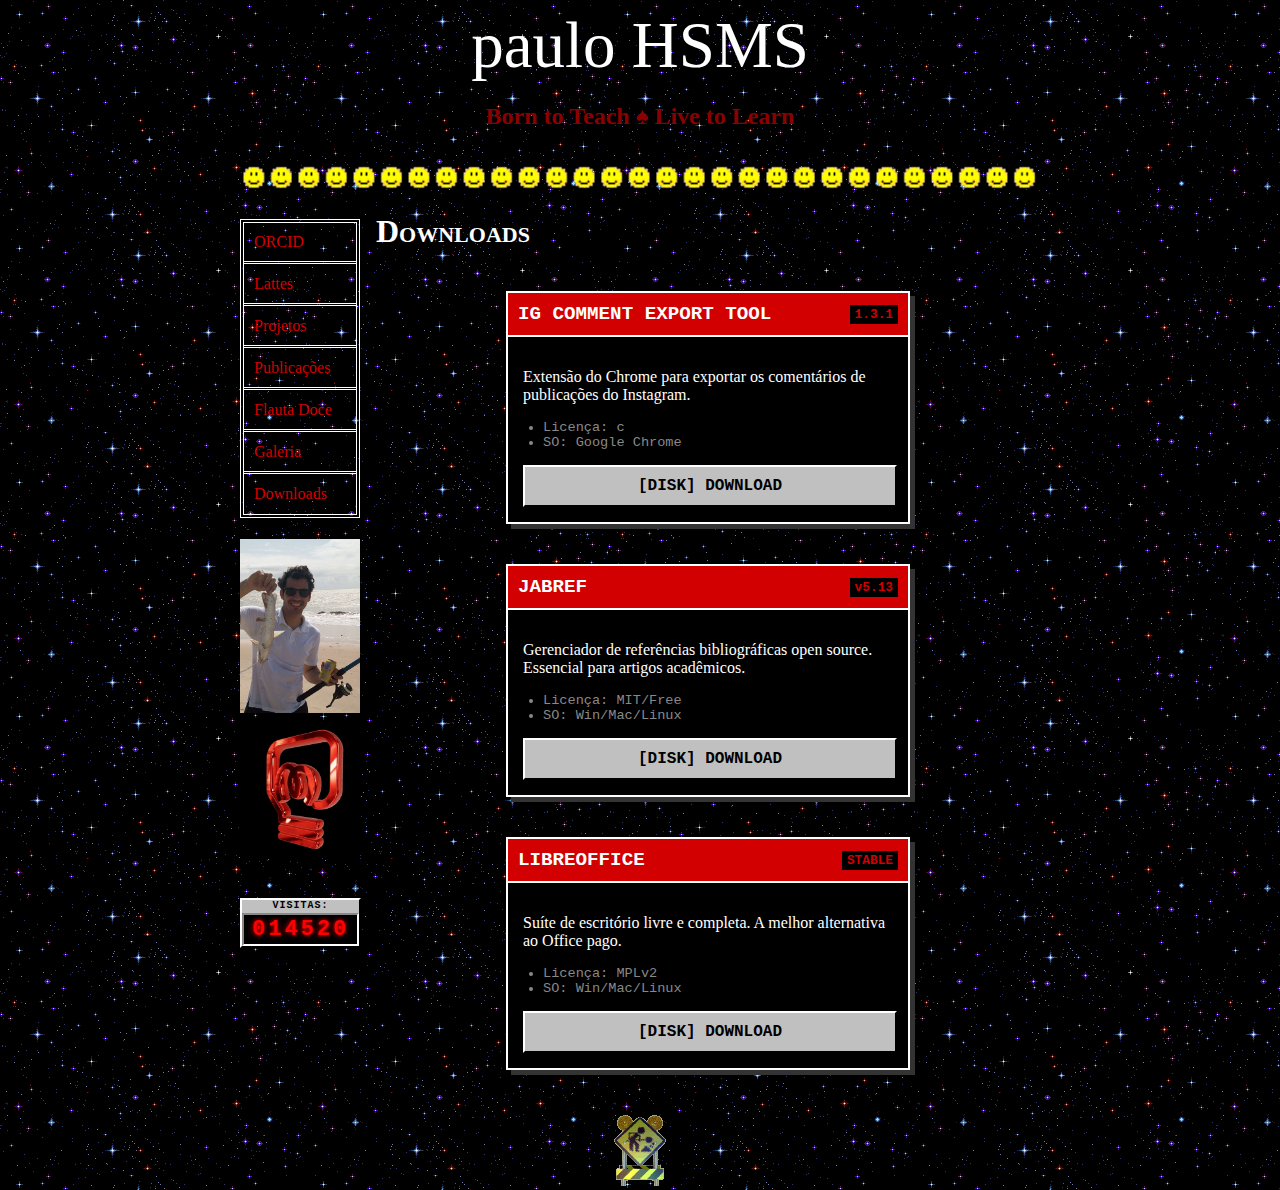
<file: downloads/index.html>
<!DOCTYPE html>
<html>
    <head><meta charset="UTF-8">
        
        <title>paulo HSMS</title>
        <link rel="stylesheet" type="text/css" href="./../wp-content/themes/1990-fleig/style.css">
        <meta name="viewport" content="width=device-width">
        </head>

        <body style="background: url(./../wp-content/uploads/2025/11/universe-anim.gif);">

    

    <div class="content">     
        <div>
            <a href="./../index.html" class="logo-1">paulo HSMS</a>
            <h2 style="color: darkred; text-align: center;">
                Born to Teach ♠ Live to Learn            </h2>  
                                    
                    <img src="./../wp-content/uploads/2025/11/animated-smiley-line.gif" width="100%" style="float: left; margin-bottom: 5px;">

                        </div>   
            
        <div>  

            <div class="side">
                <div class="lateral">
                    <div class="menu">
                        <nav class="menu-menu-principal-container"><ul id="menu-menu-principal" class=""><li id="menu-item-73" class="menu-item menu-item-type-custom menu-item-object-custom menu-item-73"><a href="https://orcid.org/0000-0002-3713-5190">ORCID</a></li>
<li id="menu-item-26" class="menu-item menu-item-type-custom menu-item-object-custom menu-item-26"><a href="http://lattes.cnpq.br/8708060196779501">Lattes</a></li>
<li id="menu-item-123" class="menu-item menu-item-type-post_type menu-item-object-page menu-item-123"><a href="./../projetos/index.html">Projetos</a></li>
<li id="menu-item-110" class="menu-item menu-item-type-post_type menu-item-object-page menu-item-110"><a href="./../publicacoes/index.html">Publicações</a></li>
<li id="menu-item-103" class="menu-item menu-item-type-post_type menu-item-object-page menu-item-103"><a href="./../flauta-doce/index.html">Flauta Doce</a></li>
<li id="menu-item-81" class="menu-item menu-item-type-post_type menu-item-object-page menu-item-81"><a href="./../galeria/index.html">Galeria</a></li>
<li id="menu-item-79" class="menu-item menu-item-type-post_type menu-item-object-page current-menu-item page_item page-item-74 current_page_item menu-item-79"><a href="./index.html" aria-current="page">Downloads</a></li>
</ul></nav>                    </div>
                    <aside class="area-widgets">
                        
                                                    
                            <div id="block-8" class="widget widget_block"><img decoding="async" src="./../wp-content/uploads/2025/11/peixe-paulo2.jpg" onmouseover="this.src='.//wp-content/uploads/2025/11/peixe-paulo1.jpg'" onmouseout="this.src='.//wp-content/uploads/2025/11/peixe-paulo2.jpg'" style="width: 100%;
    alt=" paulo com um peixe de tamanho duvidoso.></div><div id="block-10" class="widget widget_block widget_media_image">
<figure class="wp-block-image size-full"><img fetchpriority="high" decoding="async" width="380" height="430" src="./../wp-content/uploads/2025/11/phsms1.gif" alt="" class="wp-image-52"></figure>
</div><div id="block-12" class="widget widget_block widget_text">
<p></p>
</div>                        
                        
                    </aside>
                </div>

                <div class="retro-counter-wrapper">
                    <span class="retro-label">VISITAS:</span>
                    <div id="retro-counter" class="counter-display">
                        Loading...
                    </div>
                </div>
            </div>
<div class="posts-container">
<article id="post-74" class="defacto post-74 page type-page status-publish hentry">
    <header class="entry-header">
        <h1>
            Downloads        </h1>
    </header>

    <div class="entry-content">
            </div>

    <div class="download-repository">

        
                <div class="software-card">
                    <div class="soft-header">
                        <h3>IG Comment Export Tool</h3>                             <span class="version">1.3.1</span>
                                            </div>

                    <div class="soft-content">
                        <p>Extensão do Chrome para exportar os comentários de publicações do Instagram.</p>

                        <ul class="soft-specs">
                                                            <li>Licença: c</li>
                                                        
                                                            <li>SO: Google Chrome</li>
                                                    </ul>

                                                    <a href="https://chromewebstore.google.com/detail/hpfnaodfcakdfbnompnfglhjmkoinbfm?utm_source=item-share-cb" target="_blank" class="btn-download">
                                [DISK] DOWNLOAD
                            </a>
                                            </div>
                </div>

            
                <div class="software-card">
                    <div class="soft-header">
                        <h3>JabRef</h3>                             <span class="version">v5.13</span>
                                            </div>

                    <div class="soft-content">
                        <p>Gerenciador de referências bibliográficas open source. Essencial para artigos acadêmicos.</p>

                        <ul class="soft-specs">
                                                            <li>Licença: MIT/Free</li>
                                                        
                                                            <li>SO: Win/Mac/Linux</li>
                                                    </ul>

                                                    <a href="https://www.jabref.org/#download" target="_blank" class="btn-download">
                                [DISK] DOWNLOAD
                            </a>
                                            </div>
                </div>

            
                <div class="software-card">
                    <div class="soft-header">
                        <h3>LibreOffice</h3>                             <span class="version">STABLE</span>
                                            </div>

                    <div class="soft-content">
                        <p>Suíte de escritório livre e completa. A melhor alternativa ao Office pago.</p>

                        <ul class="soft-specs">
                                                            <li>Licença: MPLv2</li>
                                                        
                                                            <li>SO: Win/Mac/Linux</li>
                                                    </ul>

                                                    <a href="https://pt-br.libreoffice.org/baixe-ja/libreoffice-novo/" target="_blank" class="btn-download">
                                [DISK] DOWNLOAD
                            </a>
                                            </div>
                </div>

            
    </div>

</article>
</div>

   
            <div style="max-height: 50px; clear: both;">
                <center><img src="./../wp-content/themes/1990-fleig/img/construction2.GIF"> <br></center>
            </div>
        </div>   
    </div>          
    </body>

    <script>
        (function() {
            // 1. Defina um número inicial para não começar do zero (truque dos anos 90)
            // Coloquei 14520 para parecer que o site já é famoso!
            const startCount = 14520; 

            // 2. Tenta pegar a contagem atual do navegador
            let currentCount = localStorage.getItem('retro_page_counter');

            // Se não tiver contagem ainda, usa o número inicial
            if (!currentCount) {
                currentCount = startCount;
            } else {
                // Se já tiver, converte para número e soma +1
                currentCount = parseInt(currentCount) + 1;
            }

            // 3. Salva o novo número
            localStorage.setItem('retro_page_counter', currentCount);

            // 4. Formata o número para ter sempre 6 dígitos (Ex: 014521)
            // Isso era OBRIGATÓRIO nos anos 90
            const formattedCount = currentCount.toString().padStart(6, '0');

            // 5. Exibe na tela
            document.getElementById('retro-counter').innerText = formattedCount;
        })();



    </script>

    <script type="speculationrules">
{"prefetch":[{"source":"document","where":{"and":[{"href_matches":"\/phsms\/*"},{"not":{"href_matches":["\/phsms\/wp-*.php","\/phsms\/wp-admin\/*","\/phsms\/wp-content\/uploads\/*","\/phsms\/wp-content\/*","\/phsms\/wp-content\/plugins\/*","\/phsms\/wp-content\/themes\/1990-fleig\/*","\/phsms\/*\\?(.+)"]}},{"not":{"selector_matches":"a[rel~=\"nofollow\"]"}},{"not":{"selector_matches":".no-prefetch, .no-prefetch a"}}]},"eagerness":"conservative"}]}
</script>

</html>
</file>
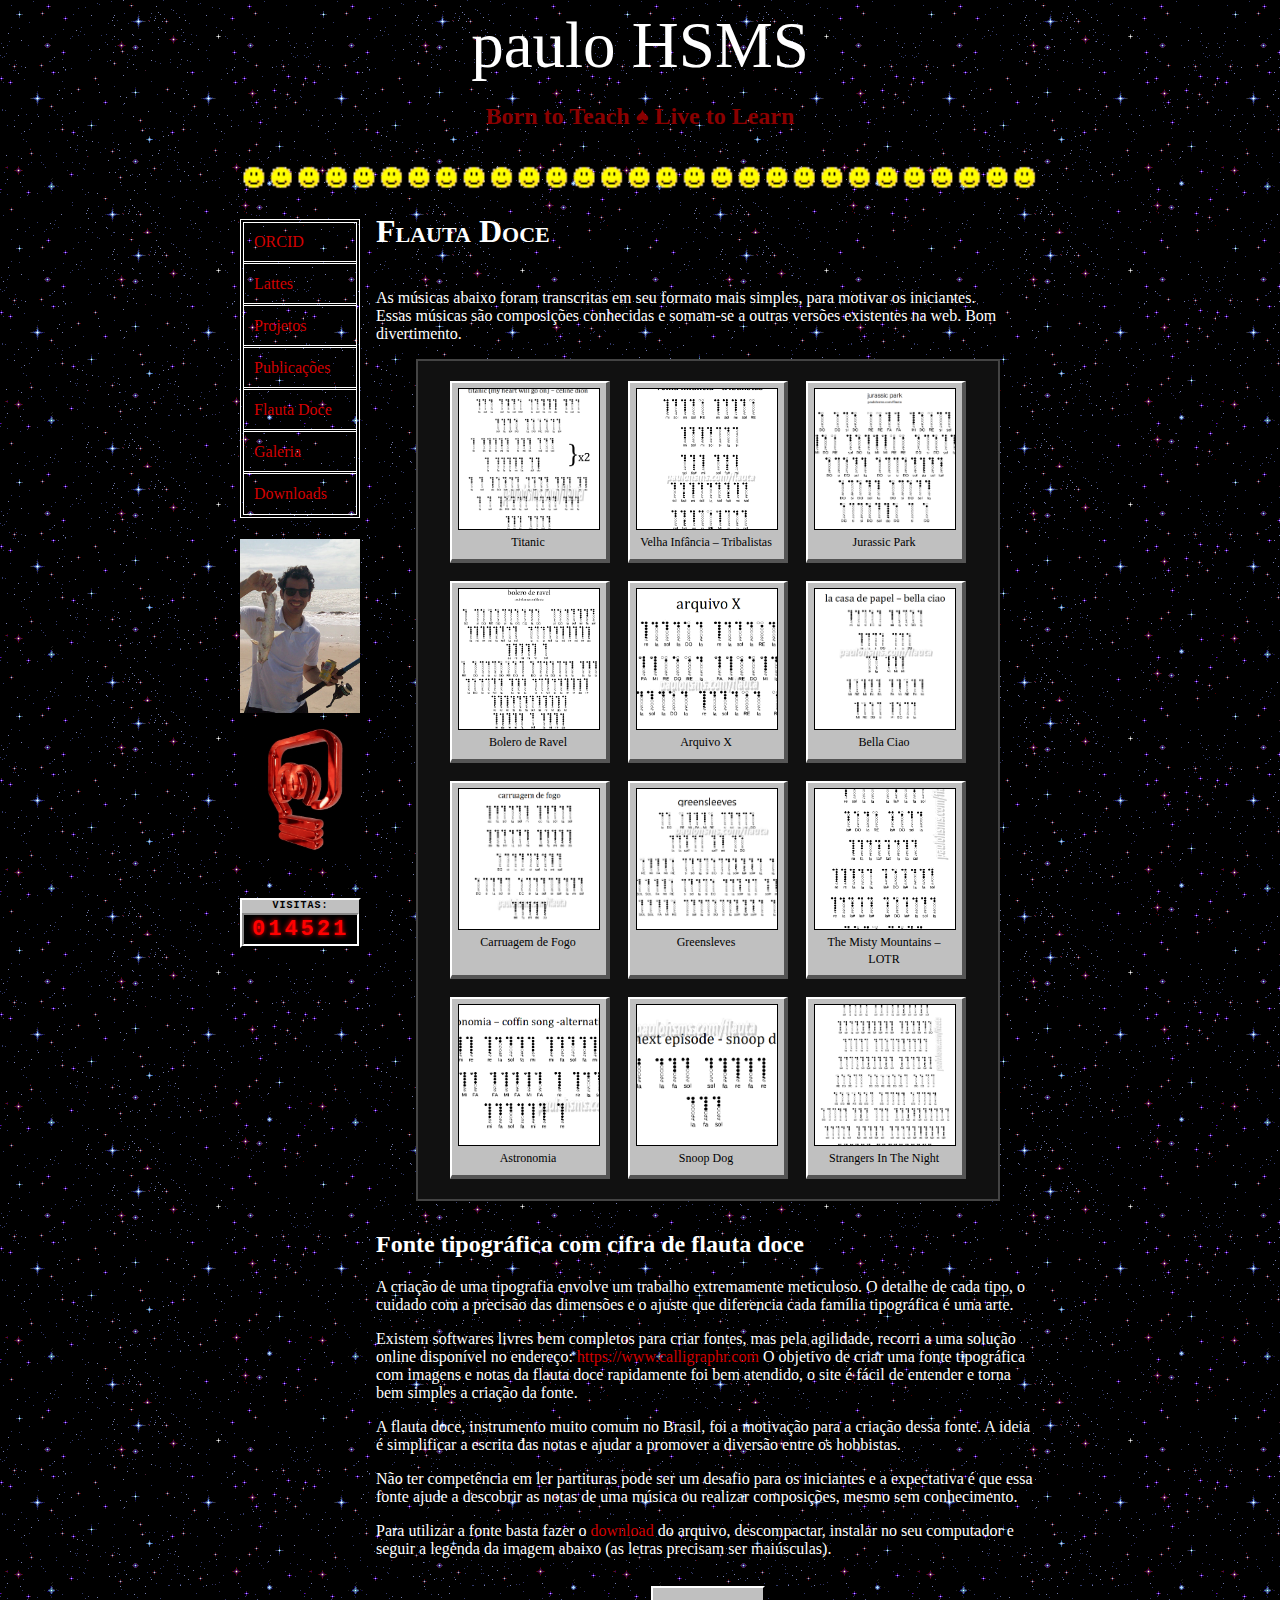
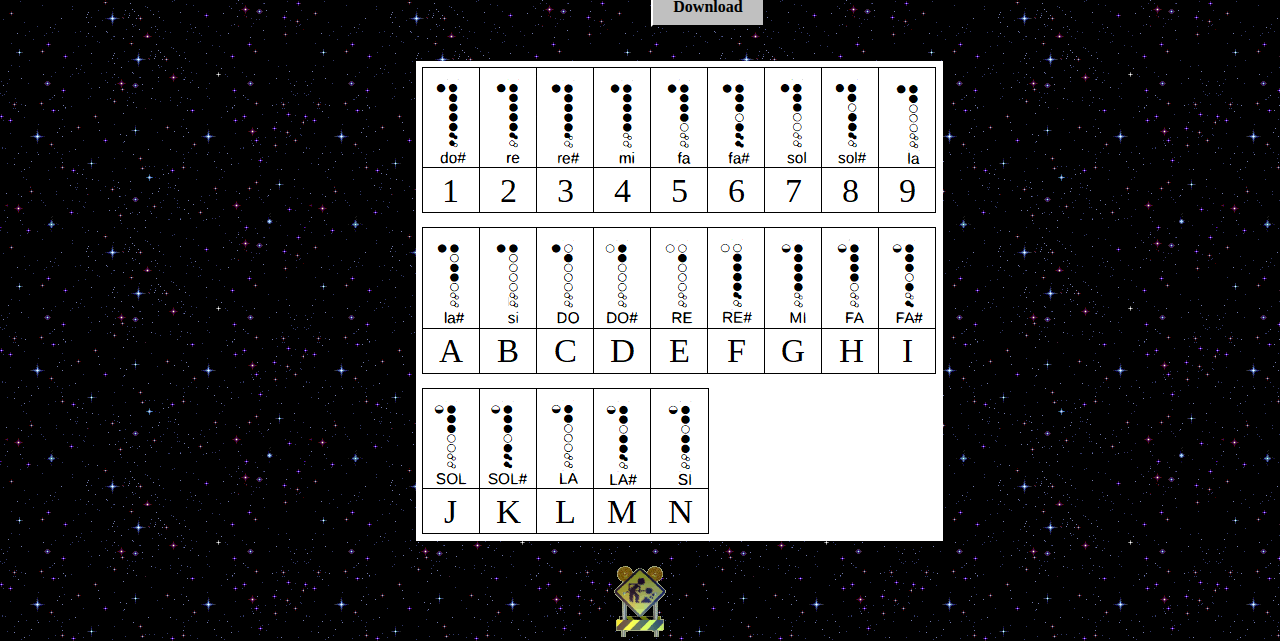
<file: flauta-doce/index.html>
<!DOCTYPE html>
<html>
    <head><meta charset="UTF-8">
        
        <title>paulo HSMS</title>
        <link rel="stylesheet" type="text/css" href="./../wp-content/themes/1990-fleig/style.css">
        <meta name="viewport" content="width=device-width">
        </head>

        <body style="background: url(./../wp-content/uploads/2025/11/universe-anim.gif);">

    

    <div class="content">     
        <div>
            <a href="./../index.html" class="logo-1">paulo HSMS</a>
            <h2 style="color: darkred; text-align: center;">
                Born to Teach ♠ Live to Learn            </h2>  
                                    
                    <img src="./../wp-content/uploads/2025/11/animated-smiley-line.gif" width="100%" style="float: left; margin-bottom: 5px;">

                        </div>   
            
        <div>  

            <div class="side">
                <div class="lateral">
                    <div class="menu">
                        <nav class="menu-menu-principal-container"><ul id="menu-menu-principal" class=""><li id="menu-item-73" class="menu-item menu-item-type-custom menu-item-object-custom menu-item-73"><a href="https://orcid.org/0000-0002-3713-5190">ORCID</a></li>
<li id="menu-item-26" class="menu-item menu-item-type-custom menu-item-object-custom menu-item-26"><a href="http://lattes.cnpq.br/8708060196779501">Lattes</a></li>
<li id="menu-item-123" class="menu-item menu-item-type-post_type menu-item-object-page menu-item-123"><a href="./../projetos/index.html">Projetos</a></li>
<li id="menu-item-110" class="menu-item menu-item-type-post_type menu-item-object-page menu-item-110"><a href="./../publicacoes/index.html">Publicações</a></li>
<li id="menu-item-103" class="menu-item menu-item-type-post_type menu-item-object-page current-menu-item page_item page-item-86 current_page_item menu-item-103"><a href="./index.html" aria-current="page">Flauta Doce</a></li>
<li id="menu-item-81" class="menu-item menu-item-type-post_type menu-item-object-page menu-item-81"><a href="./../galeria/index.html">Galeria</a></li>
<li id="menu-item-79" class="menu-item menu-item-type-post_type menu-item-object-page menu-item-79"><a href="./../downloads/index.html">Downloads</a></li>
</ul></nav>                    </div>

                    <aside class="area-widgets">
                        
                        
                        <a href="./../wp-content/themes/1990-fleig/img/peixe-paulo1.jpg" style="display:none;">preload</a>

                        <img decoding="async" src="./../wp-content/themes/1990-fleig/img/peixe-paulo2.jpg" onmouseover="this.src='.//wp-content/themes/1990-fleig/img/peixe-paulo1.jpg'" onmouseout="this.src='.//wp-content/themes/1990-fleig/img/peixe-paulo2.jpg'" style="width: 100%; cursor: pointer;" alt="Paulo com um peixe de tamanho duvidoso">


                                                    
                            <div id="block-10" class="widget widget_block widget_media_image">
<figure class="wp-block-image size-full"><img fetchpriority="high" decoding="async" width="380" height="430" src="./../wp-content/uploads/2025/11/phsms1.gif" alt="" class="wp-image-52"></figure>
</div><div id="block-12" class="widget widget_block widget_text">
<p></p>
</div>                        
                        
                    </aside>
                </div>

                <div class="retro-counter-wrapper">
                    <span class="retro-label">VISITAS:</span>
                    <div id="retro-counter" class="counter-display">
                        Loading...
                    </div>
                </div>
            </div>
                
                <div class="posts-container">
                    
                    
                        <article id="post-86" class="defacto post-86 page type-page status-publish hentry">
                            
                            <header class="entry-header">
                                <h1>
                                        Flauta Doce                                   
                                </h1>
                            </header>

                            <div class="entry-content">
                                
<p><br>As músicas abaixo foram transcritas em seu formato mais simples, para motivar os iniciantes. <br>Essas músicas são composições conhecidas e somam-se a outras versões existentes na web. Bom divertimento.</p>



<figure class="wp-block-gallery has-nested-images columns-default is-cropped wp-block-gallery-1 is-layout-flex wp-block-gallery-is-layout-flex">
<figure class="wp-block-image size-large"><a href="./../wp-content/uploads/2025/11/cifra-flauta-titanic-celine-dion.png"><img decoding="async" width="764" height="820" data-id="87" src="./../wp-content/uploads/2025/11/cifra-flauta-titanic-celine-dion.png" alt="" class="wp-image-87"></a><figcaption class="wp-element-caption">Titanic</figcaption></figure>



<figure class="wp-block-image size-large"><a href="./../wp-content/uploads/2025/11/cifra-flauta-tribalistas-velha-infancia.png"><img decoding="async" width="536" height="636" data-id="88" src="./../wp-content/uploads/2025/11/cifra-flauta-tribalistas-velha-infancia.png" alt="" class="wp-image-88"></a><figcaption class="wp-element-caption">Velha Infância – Tribalistas</figcaption></figure>



<figure class="wp-block-image size-large"><a href="./../wp-content/uploads/2025/11/jurassic-park-theme-cifra-flauta.png"><img loading="lazy" decoding="async" width="799" height="710" data-id="90" src="./../wp-content/uploads/2025/11/jurassic-park-theme-cifra-flauta.png" alt="" class="wp-image-90"></a><figcaption class="wp-element-caption">Jurassic Park</figcaption></figure>



<figure class="wp-block-image size-large"><a href="./../wp-content/uploads/2025/11/bolero-de-ravel-flauta-doce-cifra.png"><img loading="lazy" decoding="async" width="1828" height="1878" data-id="91" src="./../wp-content/uploads/2025/11/bolero-de-ravel-flauta-doce-cifra.png" alt="" class="wp-image-91"></a><figcaption class="wp-element-caption">Bolero de Ravel</figcaption></figure>



<figure class="wp-block-image size-large"><a href="./../wp-content/uploads/2025/11/cifra-flauta-doce-arquivo-x.png"><img loading="lazy" decoding="async" width="607" height="430" data-id="92" src="./../wp-content/uploads/2025/11/cifra-flauta-doce-arquivo-x.png" alt="" class="wp-image-92"></a><figcaption class="wp-element-caption">Arquivo X</figcaption></figure>



<figure class="wp-block-image size-large"><a href="./../wp-content/uploads/2025/11/cifra-flauta-doce-bella-ciao.png"><img loading="lazy" decoding="async" width="658" height="646" data-id="93" src="./../wp-content/uploads/2025/11/cifra-flauta-doce-bella-ciao.png" alt="" class="wp-image-93"></a><figcaption class="wp-element-caption">Bella Ciao</figcaption></figure>



<figure class="wp-block-image size-large"><a href="./../wp-content/uploads/2025/11/cifra-flauta-doce-carruagem-de-fogo.png"><img loading="lazy" decoding="async" width="622" height="635" data-id="94" src="./../wp-content/uploads/2025/11/cifra-flauta-doce-carruagem-de-fogo.png" alt="" class="wp-image-94"></a><figcaption class="wp-element-caption">Carruagem de Fogo</figcaption></figure>



<figure class="wp-block-image size-large"><a href="./../wp-content/uploads/2025/11/cifra-flauta-doce-greensleeves.png"><img loading="lazy" decoding="async" width="751" height="651" data-id="95" src="./../wp-content/uploads/2025/11/cifra-flauta-doce-greensleeves.png" alt="" class="wp-image-95"></a><figcaption class="wp-element-caption">Greensleves</figcaption></figure>



<figure class="wp-block-image size-large"><a href="./../wp-content/uploads/2025/11/cifra-flauta-doce-hobbit-misty-mountains.png"><img loading="lazy" decoding="async" width="500" height="907" data-id="96" src="./../wp-content/uploads/2025/11/cifra-flauta-doce-hobbit-misty-mountains.png" alt="" class="wp-image-96"></a><figcaption class="wp-element-caption">The Misty Mountains – LOTR</figcaption></figure>



<figure class="wp-block-image size-large"><a href="./../wp-content/uploads/2025/11/cifra-flauta-doce-meme-astronomia.png"><img loading="lazy" decoding="async" width="705" height="401" data-id="97" src="./../wp-content/uploads/2025/11/cifra-flauta-doce-meme-astronomia.png" alt="" class="wp-image-97"></a><figcaption class="wp-element-caption">Astronomia</figcaption></figure>



<figure class="wp-block-image size-large"><a href="./../wp-content/uploads/2025/11/cifra-flauta-doce-snoop-dog.png"><img loading="lazy" decoding="async" width="747" height="348" data-id="98" src="./../wp-content/uploads/2025/11/cifra-flauta-doce-snoop-dog.png" alt="" class="wp-image-98"></a><figcaption class="wp-element-caption">Snoop Dog</figcaption></figure>



<figure class="wp-block-image size-large"><a href="./../wp-content/uploads/2025/11/cifra-flauta-strangers-in-the-night-sinatra.png"><img loading="lazy" decoding="async" width="701" height="862" data-id="99" src="./../wp-content/uploads/2025/11/cifra-flauta-strangers-in-the-night-sinatra.png" alt="" class="wp-image-99"></a><figcaption class="wp-element-caption">Strangers In The Night</figcaption></figure>
</figure>



<h2 class="wp-block-heading">Fonte tipográfica com cifra de flauta doce</h2>



<p>A criação de uma tipografia envolve um trabalho extremamente meticuloso. O detalhe de cada tipo, o cuidado com a precisão das dimensões e o ajuste que diferencia cada família tipográfica é uma arte.</p>



<p>Existem softwares livres bem completos para criar fontes, mas pela agilidade, recorri a uma solução online disponível no endereço: <a href="https://www.calligraphr.com/">https://www.calligraphr.com</a> O objetivo de criar uma fonte tipográfica com imagens e notas da flauta doce rapidamente foi bem atendido, o site é fácil de entender e torna bem simples a criação da fonte.</p>



<p>A flauta doce, instrumento muito comum no Brasil, foi a motivação para a criação dessa fonte. A ideia é simplificar a escrita das notas e ajudar a promover a diversão entre os hobbistas.</p>



<p>Não ter competência em ler partituras pode ser um desafio para os iniciantes e a expectativa é que essa fonte ajude a descobrir as notas de uma música ou realizar composições, mesmo sem conhecimento.</p>



<p>Para utilizar a fonte basta fazer o <a href="./../wp-content/uploads/2025/11/Anem-Recorder.zip">download </a>do arquivo, descompactar, instalar no seu computador e seguir a legenda da imagem abaixo (as letras precisam ser maiúsculas).</p>



<div class="wp-block-buttons is-content-justification-center is-layout-flex wp-container-core-buttons-is-layout-16018d1d wp-block-buttons-is-layout-flex">
<div class="wp-block-button"><a class="wp-block-button__link wp-element-button" href="./../wp-content/uploads/2025/11/Anem-Recorder.zip">Download</a></div>
</div>



<figure class="wp-block-image size-full"><img loading="lazy" decoding="async" width="527" height="480" src="./../wp-content/uploads/2025/11/flauta-doce-tipografia-legenda-1.png" alt="" class="wp-image-100"></figure>
                            </div>

                        </article>

                    
                    <div class="pagination">
                                            </div>

                </div>

            


   
            <div style="max-height: 50px; clear: both;">
                <center><img src="./../wp-content/themes/1990-fleig/img/construction2.GIF"> <br></center>
            </div>
        </div>   
    </div>          
    </body>

    <script>
        (function() {
            // 1. Defina um número inicial para não começar do zero (truque dos anos 90)
            // Coloquei 14520 para parecer que o site já é famoso!
            const startCount = 14520; 

            // 2. Tenta pegar a contagem atual do navegador
            let currentCount = localStorage.getItem('retro_page_counter');

            // Se não tiver contagem ainda, usa o número inicial
            if (!currentCount) {
                currentCount = startCount;
            } else {
                // Se já tiver, converte para número e soma +1
                currentCount = parseInt(currentCount) + 1;
            }

            // 3. Salva o novo número
            localStorage.setItem('retro_page_counter', currentCount);

            // 4. Formata o número para ter sempre 6 dígitos (Ex: 014521)
            // Isso era OBRIGATÓRIO nos anos 90
            const formattedCount = currentCount.toString().padStart(6, '0');

            // 5. Exibe na tela
            document.getElementById('retro-counter').innerText = formattedCount;
        })();



    </script>

    <script type="speculationrules">
{"prefetch":[{"source":"document","where":{"and":[{"href_matches":"\/phsms\/*"},{"not":{"href_matches":["\/phsms\/wp-*.php","\/phsms\/wp-admin\/*","\/phsms\/wp-content\/uploads\/*","\/phsms\/wp-content\/*","\/phsms\/wp-content\/plugins\/*","\/phsms\/wp-content\/themes\/1990-fleig\/*","\/phsms\/*\\?(.+)"]}},{"not":{"selector_matches":"a[rel~=\"nofollow\"]"}},{"not":{"selector_matches":".no-prefetch, .no-prefetch a"}}]},"eagerness":"conservative"}]}
</script>
<style id="core-block-supports-inline-css" type="text/css">
.wp-block-gallery.wp-block-gallery-1{--wp--style--unstable-gallery-gap:var( --wp--style--gallery-gap-default, var( --gallery-block--gutter-size, var( --wp--style--block-gap, 0.5em ) ) );gap:var( --wp--style--gallery-gap-default, var( --gallery-block--gutter-size, var( --wp--style--block-gap, 0.5em ) ) );}.wp-container-core-buttons-is-layout-16018d1d{justify-content:center;}
</style>

</html>
</file>
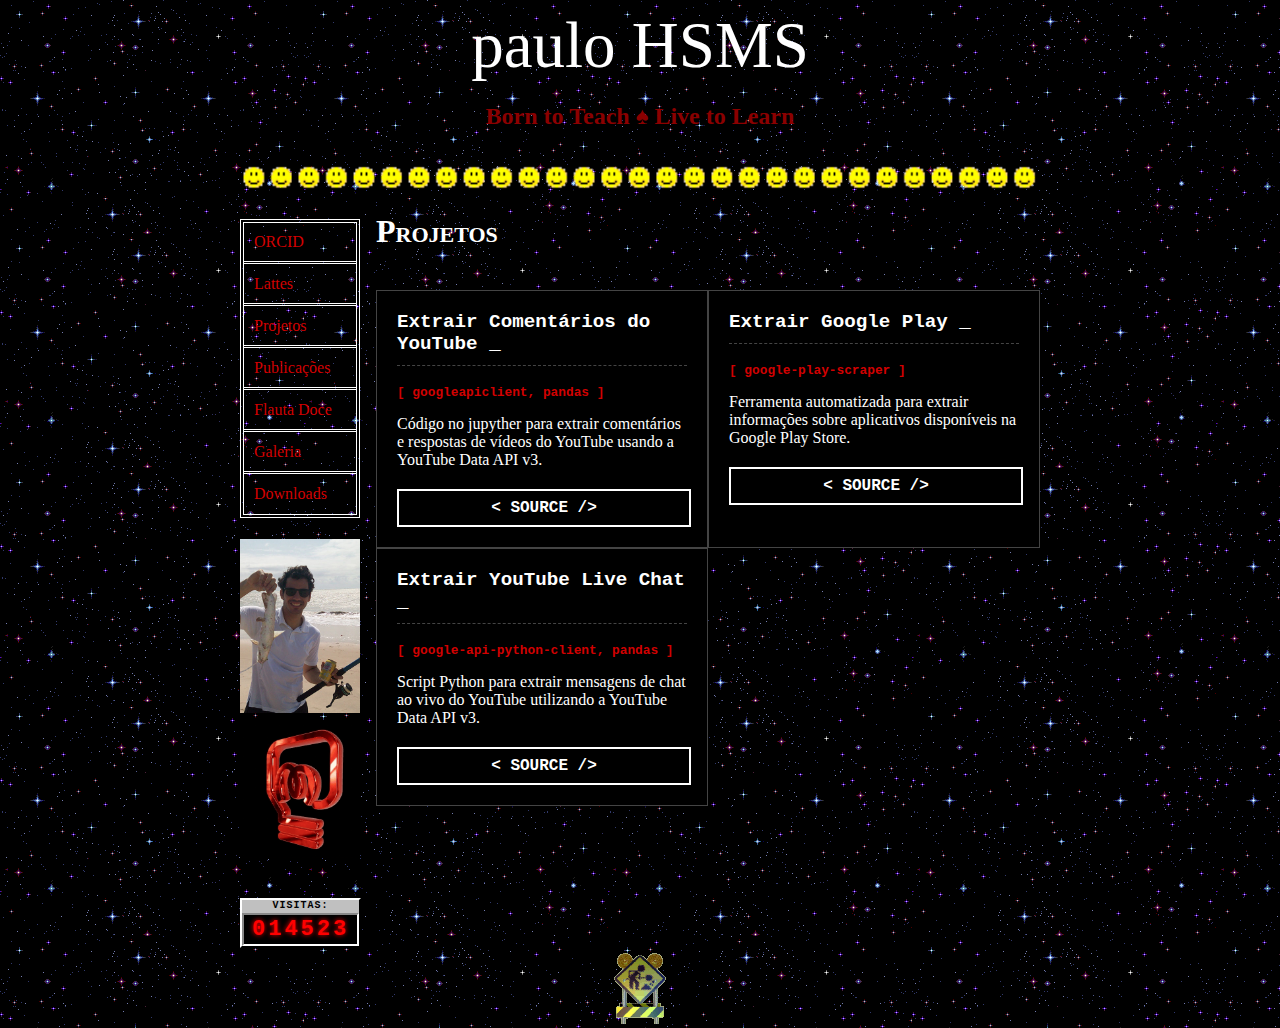
<file: projetos/index.html>
<!DOCTYPE html>
<html>
    <head><meta charset="UTF-8">
        
        <title>paulo HSMS</title>
        <link rel="stylesheet" type="text/css" href="./../wp-content/themes/1990-fleig/style.css">
        <meta name="viewport" content="width=device-width">
        </head>

        <body style="background: url(./../wp-content/uploads/2025/11/universe-anim.gif);">

    

    <div class="content">     
        <div>
            <a href="./../index.html" class="logo-1">paulo HSMS</a>
            <h2 style="color: darkred; text-align: center;">
                Born to Teach ♠ Live to Learn            </h2>  
                                    
                    <img src="./../wp-content/uploads/2025/11/animated-smiley-line.gif" width="100%" style="float: left; margin-bottom: 5px;">

                        </div>   
            
        <div>  

            <div class="side">
                <div class="lateral">
                    <div class="menu">
                        <nav class="menu-menu-principal-container"><ul id="menu-menu-principal" class=""><li id="menu-item-73" class="menu-item menu-item-type-custom menu-item-object-custom menu-item-73"><a href="https://orcid.org/0000-0002-3713-5190">ORCID</a></li>
<li id="menu-item-26" class="menu-item menu-item-type-custom menu-item-object-custom menu-item-26"><a href="http://lattes.cnpq.br/8708060196779501">Lattes</a></li>
<li id="menu-item-123" class="menu-item menu-item-type-post_type menu-item-object-page current-menu-item page_item page-item-120 current_page_item menu-item-123"><a href="./index.html" aria-current="page">Projetos</a></li>
<li id="menu-item-110" class="menu-item menu-item-type-post_type menu-item-object-page menu-item-110"><a href="./../publicacoes/index.html">Publicações</a></li>
<li id="menu-item-103" class="menu-item menu-item-type-post_type menu-item-object-page menu-item-103"><a href="./../flauta-doce/index.html">Flauta Doce</a></li>
<li id="menu-item-81" class="menu-item menu-item-type-post_type menu-item-object-page menu-item-81"><a href="./../galeria/index.html">Galeria</a></li>
<li id="menu-item-79" class="menu-item menu-item-type-post_type menu-item-object-page menu-item-79"><a href="./../downloads/index.html">Downloads</a></li>
</ul></nav>                    </div>

                    <aside class="area-widgets">
                        
                        
                        <a href="./../wp-content/themes/1990-fleig/img/peixe-paulo1.jpg" style="display:none;">preload</a>

                        <img decoding="async" src="./../wp-content/themes/1990-fleig/img/peixe-paulo2.jpg" onmouseover="this.src='.//wp-content/themes/1990-fleig/img/peixe-paulo1.jpg'" onmouseout="this.src='.//wp-content/themes/1990-fleig/img/peixe-paulo2.jpg'" style="width: 100%; cursor: pointer;" alt="Paulo com um peixe de tamanho duvidoso">


                                                    
                            <div id="block-10" class="widget widget_block widget_media_image">
<figure class="wp-block-image size-full"><img fetchpriority="high" decoding="async" width="380" height="430" src="./../wp-content/uploads/2025/11/phsms1.gif" alt="" class="wp-image-52"></figure>
</div><div id="block-12" class="widget widget_block widget_text">
<p></p>
</div>                        
                        
                    </aside>
                </div>

                <div class="retro-counter-wrapper">
                    <span class="retro-label">VISITAS:</span>
                    <div id="retro-counter" class="counter-display">
                        Loading...
                    </div>
                </div>
            </div>
<div class="posts-container">
<article id="post-120" class="defacto post-120 page type-page status-publish hentry">
    <header class="entry-header">
        <h1 style="color: white; padding-bottom: 10px;">
            Projetos        </h1>
    </header>

    <div class="entry-content" style="color: #ccc; margin-bottom: 30px; text-align: center;">
            </div>

    <div class="projects-grid">

        
                <div class="terminal-card">

                    <div class="terminal-body">
                        <h3 class="proj-title">
                            Extrair Comentários do YouTube                        </h3>

                                                    <div class="proj-stack">
                                [ googleapiclient, pandas ]
                            </div>
                        
                        <div class="proj-desc">
                            <p>Código no jupyther para extrair comentários e respostas de vídeos do YouTube usando a YouTube Data API v3.</p>
                        </div>

                                                    <a href="https://github.com/interfaceslivres/extrair-YT" target="_blank" class="btn-git">
                                &lt; SOURCE /&gt;
                            </a>
                                            </div>

                </div>

            
                <div class="terminal-card">

                    <div class="terminal-body">
                        <h3 class="proj-title">
                            Extrair Google Play                        </h3>

                                                    <div class="proj-stack">
                                [ google-play-scraper ]
                            </div>
                        
                        <div class="proj-desc">
                            <p>Ferramenta automatizada para extrair informações sobre aplicativos disponíveis na Google Play Store.</p>
                        </div>

                                                    <a href="https://github.com/CodexUFPB/extrair-playstore-2.0" target="_blank" class="btn-git">
                                &lt; SOURCE /&gt;
                            </a>
                                            </div>

                </div>

            
                <div class="terminal-card">

                    <div class="terminal-body">
                        <h3 class="proj-title">
                            Extrair YouTube Live Chat                        </h3>

                                                    <div class="proj-stack">
                                [ google-api-python-client, pandas ]
                            </div>
                        
                        <div class="proj-desc">
                            <p>Script Python para extrair mensagens de chat ao vivo do YouTube utilizando a YouTube Data API v3.</p>
                        </div>

                                                    <a href="https://github.com/CodexUFPB/extrair-yt-live" target="_blank" class="btn-git">
                                &lt; SOURCE /&gt;
                            </a>
                                            </div>

                </div>

            
    </div>

</article>
</div>

   
            <div style="max-height: 50px; clear: both;">
                <center><img src="./../wp-content/themes/1990-fleig/img/construction2.GIF"> <br></center>
            </div>
        </div>   
    </div>          
    </body>

    <script>
        (function() {
            // 1. Defina um número inicial para não começar do zero (truque dos anos 90)
            // Coloquei 14520 para parecer que o site já é famoso!
            const startCount = 14520; 

            // 2. Tenta pegar a contagem atual do navegador
            let currentCount = localStorage.getItem('retro_page_counter');

            // Se não tiver contagem ainda, usa o número inicial
            if (!currentCount) {
                currentCount = startCount;
            } else {
                // Se já tiver, converte para número e soma +1
                currentCount = parseInt(currentCount) + 1;
            }

            // 3. Salva o novo número
            localStorage.setItem('retro_page_counter', currentCount);

            // 4. Formata o número para ter sempre 6 dígitos (Ex: 014521)
            // Isso era OBRIGATÓRIO nos anos 90
            const formattedCount = currentCount.toString().padStart(6, '0');

            // 5. Exibe na tela
            document.getElementById('retro-counter').innerText = formattedCount;
        })();



    </script>

    <script type="speculationrules">
{"prefetch":[{"source":"document","where":{"and":[{"href_matches":"\/phsms\/*"},{"not":{"href_matches":["\/phsms\/wp-*.php","\/phsms\/wp-admin\/*","\/phsms\/wp-content\/uploads\/*","\/phsms\/wp-content\/*","\/phsms\/wp-content\/plugins\/*","\/phsms\/wp-content\/themes\/1990-fleig\/*","\/phsms\/*\\?(.+)"]}},{"not":{"selector_matches":"a[rel~=\"nofollow\"]"}},{"not":{"selector_matches":".no-prefetch, .no-prefetch a"}}]},"eagerness":"conservative"}]}
</script>

</html>
</file>
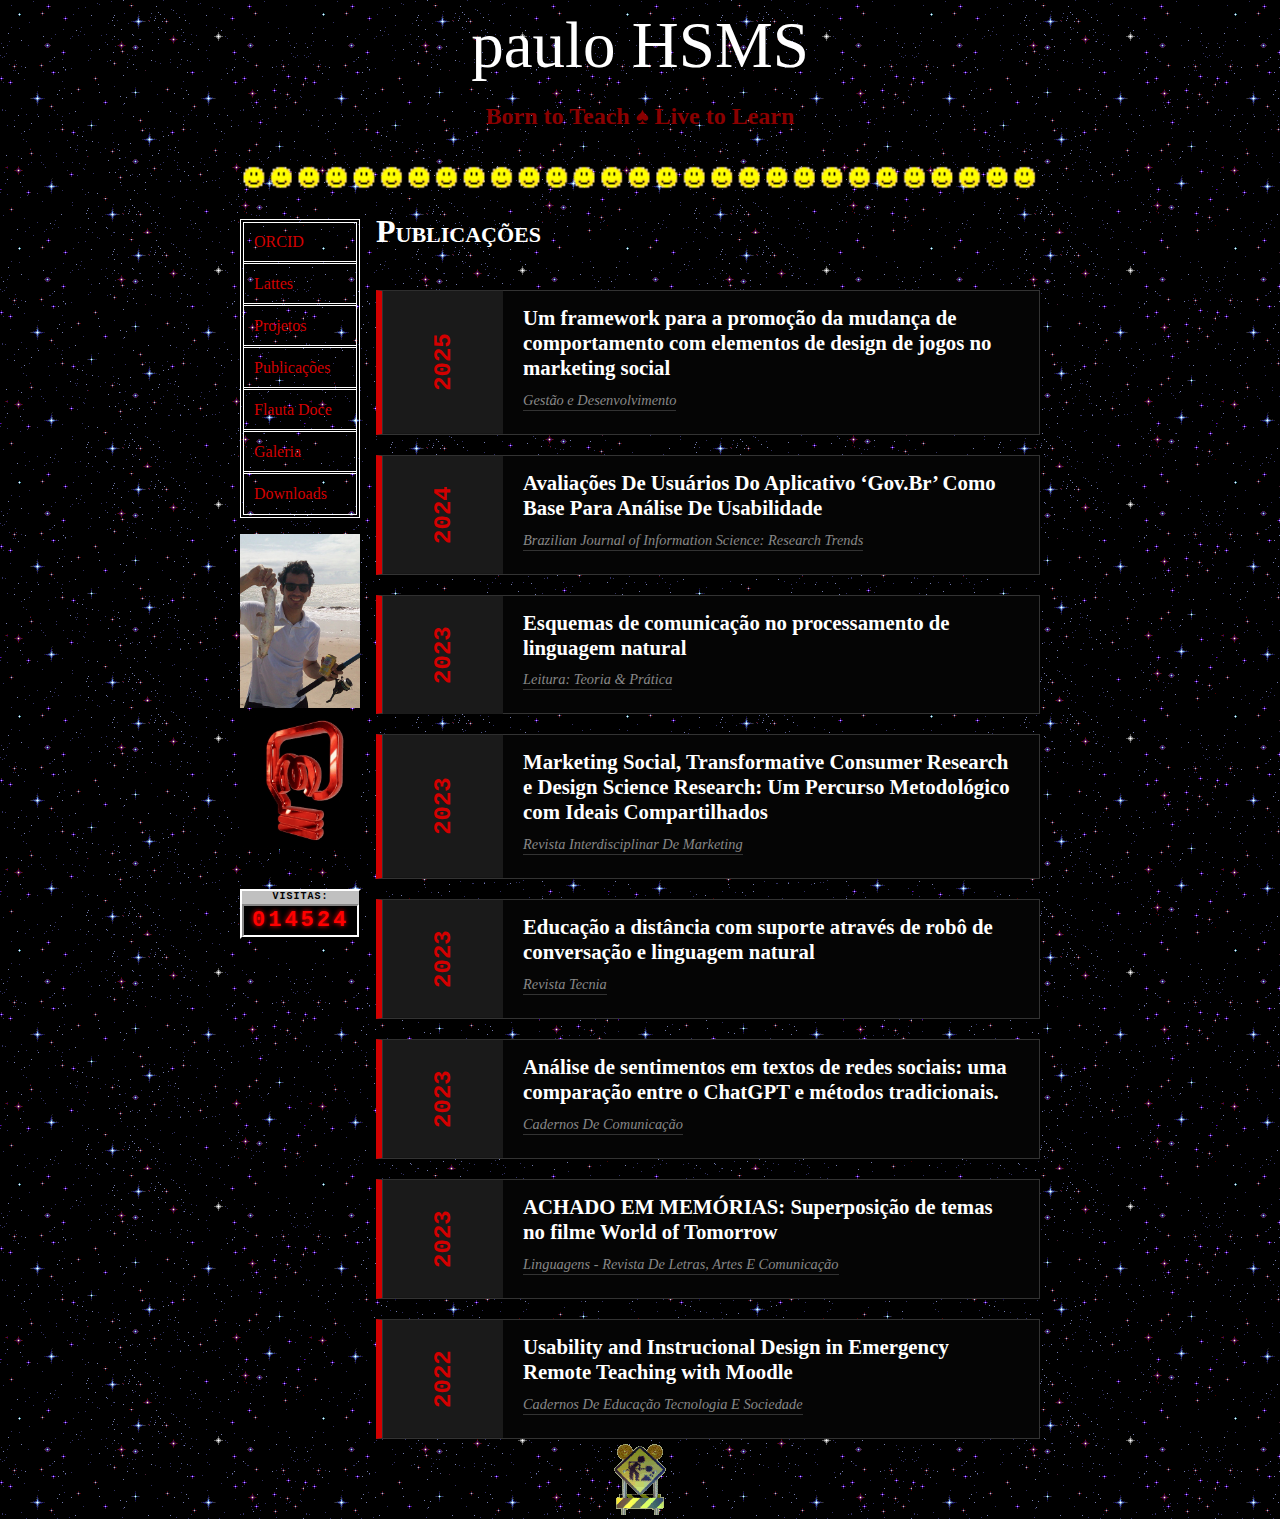
<file: publicacoes/index.html>
<!DOCTYPE html>
<html>
    <head><meta charset="UTF-8">
        
        <title>paulo HSMS</title>
        <link rel="stylesheet" type="text/css" href="./../wp-content/themes/1990-fleig/style.css">
        <meta name="viewport" content="width=device-width">
        </head>

        <body style="background: url(./../wp-content/uploads/2025/11/universe-anim.gif);">

    

    <div class="content">     
        <div>
            <a href="./../index.html" class="logo-1">paulo HSMS</a>
            <h2 style="color: darkred; text-align: center;">
                Born to Teach ♠ Live to Learn            </h2>  
                                    
                    <img src="./../wp-content/uploads/2025/11/animated-smiley-line.gif" width="100%" style="float: left; margin-bottom: 5px;">

                        </div>   
            
        <div>  

            <div class="side">
                <div class="lateral">
                    <div class="menu">
                        <nav class="menu-menu-principal-container"><ul id="menu-menu-principal" class=""><li id="menu-item-73" class="menu-item menu-item-type-custom menu-item-object-custom menu-item-73"><a href="https://orcid.org/0000-0002-3713-5190">ORCID</a></li>
<li id="menu-item-26" class="menu-item menu-item-type-custom menu-item-object-custom menu-item-26"><a href="http://lattes.cnpq.br/8708060196779501">Lattes</a></li>
<li id="menu-item-123" class="menu-item menu-item-type-post_type menu-item-object-page menu-item-123"><a href="./../projetos/index.html">Projetos</a></li>
<li id="menu-item-110" class="menu-item menu-item-type-post_type menu-item-object-page current-menu-item page_item page-item-107 current_page_item menu-item-110"><a href="./index.html" aria-current="page">Publicações</a></li>
<li id="menu-item-103" class="menu-item menu-item-type-post_type menu-item-object-page menu-item-103"><a href="./../flauta-doce/index.html">Flauta Doce</a></li>
<li id="menu-item-81" class="menu-item menu-item-type-post_type menu-item-object-page menu-item-81"><a href="./../galeria/index.html">Galeria</a></li>
<li id="menu-item-79" class="menu-item menu-item-type-post_type menu-item-object-page menu-item-79"><a href="./../downloads/index.html">Downloads</a></li>
</ul></nav>                    </div>

                    <aside class="area-widgets">
                        
                        <div class="efeito-peixe" aria-label="Paulo com um peixe de tamanho duvidoso"></div>


                                                    
                            <div id="block-10" class="widget widget_block widget_media_image">
<figure class="wp-block-image size-full"><img fetchpriority="high" decoding="async" width="380" height="430" src="./../wp-content/uploads/2025/11/phsms1.gif" alt="" class="wp-image-52"></figure>
</div><div id="block-12" class="widget widget_block widget_text">
<p></p>
</div>                        
                        
                    </aside>
                </div>

                <div class="retro-counter-wrapper">
                    <span class="retro-label">VISITAS:</span>
                    <div id="retro-counter" class="counter-display">
                        Loading...
                    </div>
                </div>
            </div>
<div class="posts-container">
<article id="post-107" class="defacto post-107 page type-page status-publish hentry">
    <header class="entry-header">
        <h1 style="color: white; padding-bottom: 10px;">
            Publicações        </h1>
    </header>

    <!-- Texto de introdução (opcional) -->
    <div class="entry-content" style="color: #ccc; margin-bottom: 30px;">
            </div>

    <div class="academic-list">

        
                <!-- CARD DA PUBLICAÇÃO -->
                <article class="pub-item">
                    
                    <!-- Coluna da Esquerda: O Ano -->
                    <div class="pub-year-badge">
                        2025                    </div>

                    <!-- Coluna da Direita: O Conteúdo -->
                    <div class="pub-info">
                        <h3 class="pub-title">
                            <a href="https://doi.org/10.34632/gestaoedesenvolvimento.2025.17691" target="_blank">                                Um framework para a promoção da mudança de comportamento com elementos de design de jogos no marketing social                            </a>                        </h3>

                        <div class="pub-meta">
                                                            <span class="journal-name">Gestão e Desenvolvimento</span>
                                                    </div>

                        <div class="pub-abstract">
                                                    </div>

                    </div>

                </article>

            
                <!-- CARD DA PUBLICAÇÃO -->
                <article class="pub-item">
                    
                    <!-- Coluna da Esquerda: O Ano -->
                    <div class="pub-year-badge">
                        2024                    </div>

                    <!-- Coluna da Direita: O Conteúdo -->
                    <div class="pub-info">
                        <h3 class="pub-title">
                            <a href="https://doi.org/10.36311/1981-1640.2024.v18.e024037" target="_blank">                                Avaliações De Usuários Do Aplicativo ‘Gov.Br’ Como Base Para Análise De Usabilidade                            </a>                        </h3>

                        <div class="pub-meta">
                                                            <span class="journal-name">Brazilian Journal of Information Science: Research Trends</span>
                                                    </div>

                        <div class="pub-abstract">
                                                    </div>

                    </div>

                </article>

            
                <!-- CARD DA PUBLICAÇÃO -->
                <article class="pub-item">
                    
                    <!-- Coluna da Esquerda: O Ano -->
                    <div class="pub-year-badge">
                        2023                    </div>

                    <!-- Coluna da Direita: O Conteúdo -->
                    <div class="pub-info">
                        <h3 class="pub-title">
                            <a href="https://ltp.emnuvens.com.br/ltp/article/view/940" target="_blank">                                Esquemas de comunicação no processamento de linguagem natural                            </a>                        </h3>

                        <div class="pub-meta">
                                                            <span class="journal-name">Leitura: Teoria &amp; Prática</span>
                                                    </div>

                        <div class="pub-abstract">
                                                    </div>

                    </div>

                </article>

            
                <!-- CARD DA PUBLICAÇÃO -->
                <article class="pub-item">
                    
                    <!-- Coluna da Esquerda: O Ano -->
                    <div class="pub-year-badge">
                        2023                    </div>

                    <!-- Coluna da Direita: O Conteúdo -->
                    <div class="pub-info">
                        <h3 class="pub-title">
                            <a href="https://doi.org/10.4025/rimar.v13i1.66411" target="_blank">                                Marketing Social, Transformative Consumer Research e Design Science Research: Um Percurso Metodológico com Ideais Compartilhados                            </a>                        </h3>

                        <div class="pub-meta">
                                                            <span class="journal-name">Revista Interdisciplinar De Marketing</span>
                                                    </div>

                        <div class="pub-abstract">
                                                    </div>

                    </div>

                </article>

            
                <!-- CARD DA PUBLICAÇÃO -->
                <article class="pub-item">
                    
                    <!-- Coluna da Esquerda: O Ano -->
                    <div class="pub-year-badge">
                        2023                    </div>

                    <!-- Coluna da Direita: O Conteúdo -->
                    <div class="pub-info">
                        <h3 class="pub-title">
                            <a href="https://doi.org/10.56762/tecnia.v8i1.24" target="_blank">                                Educação a distância com suporte através de robô de conversação e linguagem natural                            </a>                        </h3>

                        <div class="pub-meta">
                                                            <span class="journal-name">Revista Tecnia</span>
                                                    </div>

                        <div class="pub-abstract">
                                                    </div>

                    </div>

                </article>

            
                <!-- CARD DA PUBLICAÇÃO -->
                <article class="pub-item">
                    
                    <!-- Coluna da Esquerda: O Ano -->
                    <div class="pub-year-badge">
                        2023                    </div>

                    <!-- Coluna da Direita: O Conteúdo -->
                    <div class="pub-info">
                        <h3 class="pub-title">
                            <a href="https://periodicos.ufsm.br/ccomunicacao/article/view/84828" target="_blank">                                Análise de sentimentos em textos de redes sociais: uma comparação entre o ChatGPT e métodos tradicionais.                            </a>                        </h3>

                        <div class="pub-meta">
                                                            <span class="journal-name">Cadernos De Comunicação</span>
                                                    </div>

                        <div class="pub-abstract">
                                                    </div>

                    </div>

                </article>

            
                <!-- CARD DA PUBLICAÇÃO -->
                <article class="pub-item">
                    
                    <!-- Coluna da Esquerda: O Ano -->
                    <div class="pub-year-badge">
                        2023                    </div>

                    <!-- Coluna da Direita: O Conteúdo -->
                    <div class="pub-info">
                        <h3 class="pub-title">
                            <a href="https://doi.org/10.7867/1981-9943.2023v17n3p003-019" target="_blank">                                ACHADO EM MEMÓRIAS: Superposição de temas no filme World of Tomorrow                            </a>                        </h3>

                        <div class="pub-meta">
                                                            <span class="journal-name">Linguagens - Revista De Letras, Artes E Comunicação</span>
                                                    </div>

                        <div class="pub-abstract">
                                                    </div>

                    </div>

                </article>

            
                <!-- CARD DA PUBLICAÇÃO -->
                <article class="pub-item">
                    
                    <!-- Coluna da Esquerda: O Ano -->
                    <div class="pub-year-badge">
                        2022                    </div>

                    <!-- Coluna da Direita: O Conteúdo -->
                    <div class="pub-info">
                        <h3 class="pub-title">
                            <a href="https://doi.org/10.14571/brajets.v15.n1.28-33" target="_blank">                                Usability and Instrucional Design in Emergency Remote Teaching with Moodle                            </a>                        </h3>

                        <div class="pub-meta">
                                                            <span class="journal-name">Cadernos De Educação Tecnologia E Sociedade</span>
                                                    </div>

                        <div class="pub-abstract">
                                                    </div>

                    </div>

                </article>

            
    </div>

</article>
</div>

   
            <div style="max-height: 50px; clear: both;">
                <center><img src="./../wp-content/themes/1990-fleig/img/construction2.GIF"> <br></center>
            </div>
        </div>   
    </div>          
    </body>

    <script>
        (function() {
            // 1. Defina um número inicial para não começar do zero (truque dos anos 90)
            // Coloquei 14520 para parecer que o site já é famoso!
            const startCount = 14520; 

            // 2. Tenta pegar a contagem atual do navegador
            let currentCount = localStorage.getItem('retro_page_counter');

            // Se não tiver contagem ainda, usa o número inicial
            if (!currentCount) {
                currentCount = startCount;
            } else {
                // Se já tiver, converte para número e soma +1
                currentCount = parseInt(currentCount) + 1;
            }

            // 3. Salva o novo número
            localStorage.setItem('retro_page_counter', currentCount);

            // 4. Formata o número para ter sempre 6 dígitos (Ex: 014521)
            // Isso era OBRIGATÓRIO nos anos 90
            const formattedCount = currentCount.toString().padStart(6, '0');

            // 5. Exibe na tela
            document.getElementById('retro-counter').innerText = formattedCount;
        })();



    </script>

    <script type="speculationrules">
{"prefetch":[{"source":"document","where":{"and":[{"href_matches":"\/phsms\/*"},{"not":{"href_matches":["\/phsms\/wp-*.php","\/phsms\/wp-admin\/*","\/phsms\/wp-content\/uploads\/*","\/phsms\/wp-content\/*","\/phsms\/wp-content\/plugins\/*","\/phsms\/wp-content\/themes\/1990-fleig\/*","\/phsms\/*\\?(.+)"]}},{"not":{"selector_matches":"a[rel~=\"nofollow\"]"}},{"not":{"selector_matches":".no-prefetch, .no-prefetch a"}}]},"eagerness":"conservative"}]}
</script>

</html>
</file>
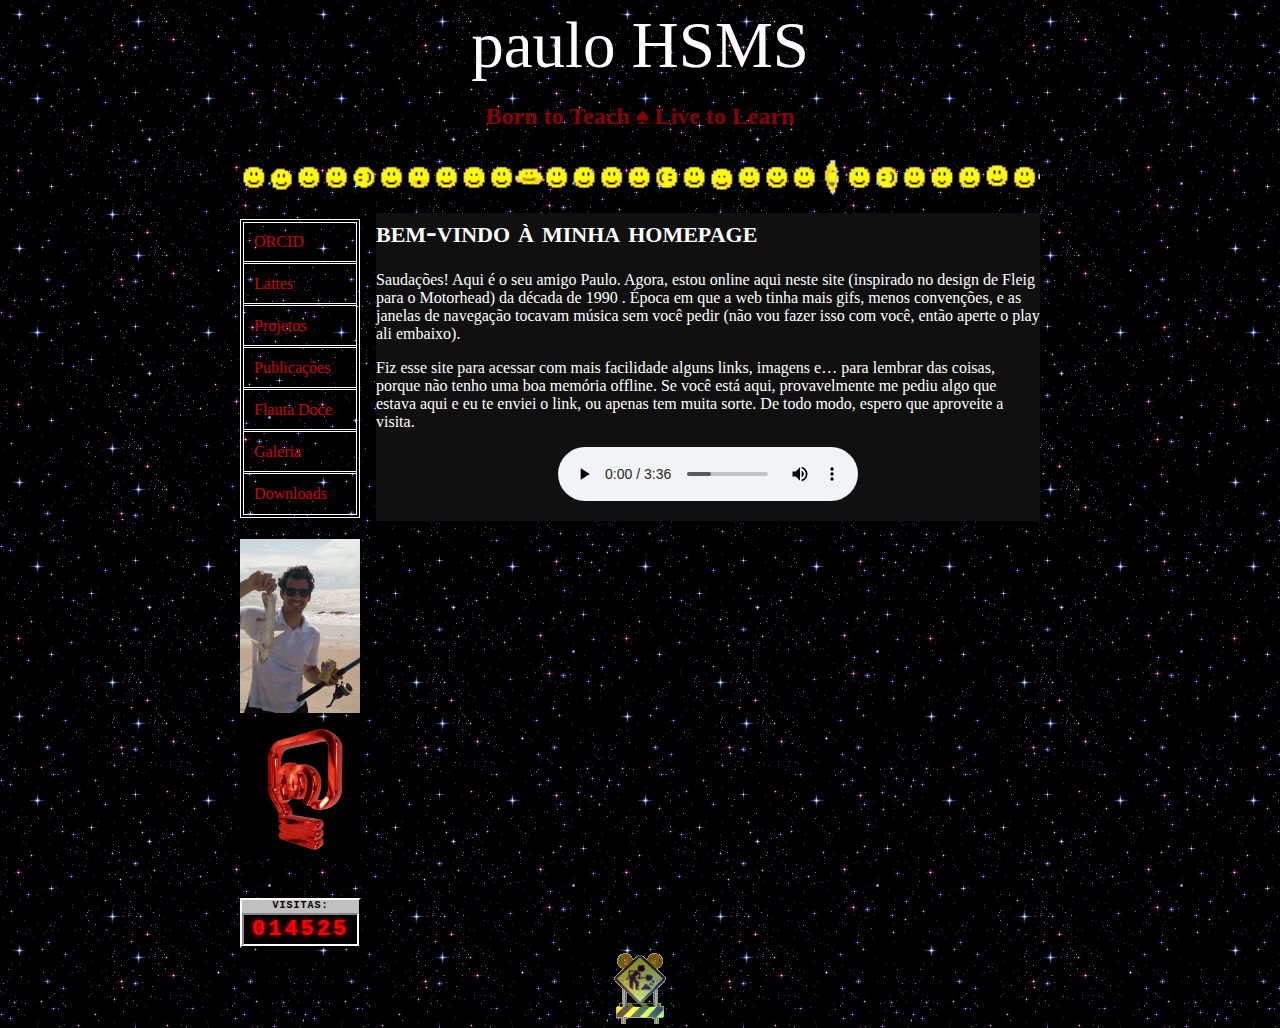
<file: 2025/11/24/bem-vindo-a-minha-homepage/index.html>
<!DOCTYPE html>
<html>
    <head><meta charset="UTF-8">
        
        <title>paulo HSMS</title>
        <link rel="stylesheet" type="text/css" href="./../../../../wp-content/themes/1990-fleig/style.css">
        <meta name="viewport" content="width=device-width">
        </head>

        <body style="background: url(./../../../../wp-content/uploads/2025/11/universe-anim.gif);">

    

    <div class="content">     
        <div>
            <a href="./../../../../index.html" class="logo-1">paulo HSMS</a>
            <h2 style="color: darkred; text-align: center;">
                Born to Teach ♠ Live to Learn            </h2>  
                                    
                    <img src="./../../../../wp-content/uploads/2025/11/animated-smiley-line.gif" width="100%" style="float: left; margin-bottom: 5px;">

                        </div>   
            
        <div>  

            <div class="side">
                <div class="lateral">
                    <div class="menu">
                        <nav class="menu-menu-principal-container"><ul id="menu-menu-principal" class=""><li id="menu-item-73" class="menu-item menu-item-type-custom menu-item-object-custom menu-item-73"><a href="https://orcid.org/0000-0002-3713-5190">ORCID</a></li>
<li id="menu-item-26" class="menu-item menu-item-type-custom menu-item-object-custom menu-item-26"><a href="http://lattes.cnpq.br/8708060196779501">Lattes</a></li>
<li id="menu-item-123" class="menu-item menu-item-type-post_type menu-item-object-page menu-item-123"><a href="./../../../../projetos/index.html">Projetos</a></li>
<li id="menu-item-110" class="menu-item menu-item-type-post_type menu-item-object-page menu-item-110"><a href="./../../../../publicacoes/index.html">Publicações</a></li>
<li id="menu-item-103" class="menu-item menu-item-type-post_type menu-item-object-page menu-item-103"><a href="./../../../../flauta-doce/index.html">Flauta Doce</a></li>
<li id="menu-item-81" class="menu-item menu-item-type-post_type menu-item-object-page menu-item-81"><a href="./../../../../galeria/index.html">Galeria</a></li>
<li id="menu-item-79" class="menu-item menu-item-type-post_type menu-item-object-page menu-item-79"><a href="./../../../../downloads/index.html">Downloads</a></li>
</ul></nav>                    </div>

                    <aside class="area-widgets">
                        
                        
                        <a href="./../../../../wp-content/themes/1990-fleig/img/peixe-paulo1.jpg" style="display:none;">preload</a>

                        <img decoding="async" src="./../../../../wp-content/themes/1990-fleig/img/peixe-paulo2.jpg" onmouseover="this.src='.//wp-content/themes/1990-fleig/img/peixe-paulo1.jpg'" onmouseout="this.src='.//wp-content/themes/1990-fleig/img/peixe-paulo2.jpg'" style="width: 100%; cursor: pointer;" alt="Paulo com um peixe de tamanho duvidoso">


                                                    
                            <div id="block-10" class="widget widget_block widget_media_image">
<figure class="wp-block-image size-full"><img fetchpriority="high" decoding="async" width="380" height="430" src="./../../../../wp-content/uploads/2025/11/phsms1.gif" alt="" class="wp-image-52"></figure>
</div><div id="block-12" class="widget widget_block widget_text">
<p></p>
</div>                        
                        
                    </aside>
                </div>

                <div class="retro-counter-wrapper">
                    <span class="retro-label">VISITAS:</span>
                    <div id="retro-counter" class="counter-display">
                        Loading...
                    </div>
                </div>
            </div>
                
                <div class="posts-container container-interna">
                    
                    
                        <article id="post-29" class="defacto post-29 post type-post status-publish format-standard hentry category-sem-categoria">
                            
                            <header class="entry-header">
                                <h1>
                                        bem-vindo à minha homepage                                   
                                </h1>
                            </header>

                            <div class="entry-content">
                                
<p>Saudações! Aqui é o seu amigo Paulo. Agora, estou online aqui neste site (inspirado no design de Fleig para o Motorhead) da década de 1990 . Época em que a web tinha mais gifs, menos convenções, e as janelas de navegação tocavam música sem você pedir (não vou fazer isso com você, então aperte o play ali embaixo).</p>



<p>Fiz esse site para acessar com mais facilidade alguns links, imagens e… para lembrar das coisas, porque não tenho uma boa memória offline. Se você está aqui, provavelmente me pediu algo que estava aqui e eu te enviei o link, ou apenas tem muita sorte. De todo modo, espero que aproveite a visita.</p>



<p></p>



<center>
<audio controls>
    <source src="./../../../../wp-content/uploads/2025/11/System-Of-A-Down-Toxicity.mp3" type="audio/mpeg">
</source></audio>
</center>



<p></p>
                            </div>

                        </article>

                    
                    <div class="pagination">
                                            </div>

                </div>

            


   
            <div style="max-height: 50px; clear: both;">
                <center><img src="./../../../../wp-content/themes/1990-fleig/img/construction2.GIF"> <br></center>
            </div>
        </div>   
    </div>          
    </body>

    <script>
        (function() {
            // 1. Defina um número inicial para não começar do zero (truque dos anos 90)
            // Coloquei 14520 para parecer que o site já é famoso!
            const startCount = 14520; 

            // 2. Tenta pegar a contagem atual do navegador
            let currentCount = localStorage.getItem('retro_page_counter');

            // Se não tiver contagem ainda, usa o número inicial
            if (!currentCount) {
                currentCount = startCount;
            } else {
                // Se já tiver, converte para número e soma +1
                currentCount = parseInt(currentCount) + 1;
            }

            // 3. Salva o novo número
            localStorage.setItem('retro_page_counter', currentCount);

            // 4. Formata o número para ter sempre 6 dígitos (Ex: 014521)
            // Isso era OBRIGATÓRIO nos anos 90
            const formattedCount = currentCount.toString().padStart(6, '0');

            // 5. Exibe na tela
            document.getElementById('retro-counter').innerText = formattedCount;
        })();



    </script>

    <script type="speculationrules">
{"prefetch":[{"source":"document","where":{"and":[{"href_matches":"\/phsms\/*"},{"not":{"href_matches":["\/phsms\/wp-*.php","\/phsms\/wp-admin\/*","\/phsms\/wp-content\/uploads\/*","\/phsms\/wp-content\/*","\/phsms\/wp-content\/plugins\/*","\/phsms\/wp-content\/themes\/1990-fleig\/*","\/phsms\/*\\?(.+)"]}},{"not":{"selector_matches":"a[rel~=\"nofollow\"]"}},{"not":{"selector_matches":".no-prefetch, .no-prefetch a"}}]},"eagerness":"conservative"}]}
</script>

</html>
</file>
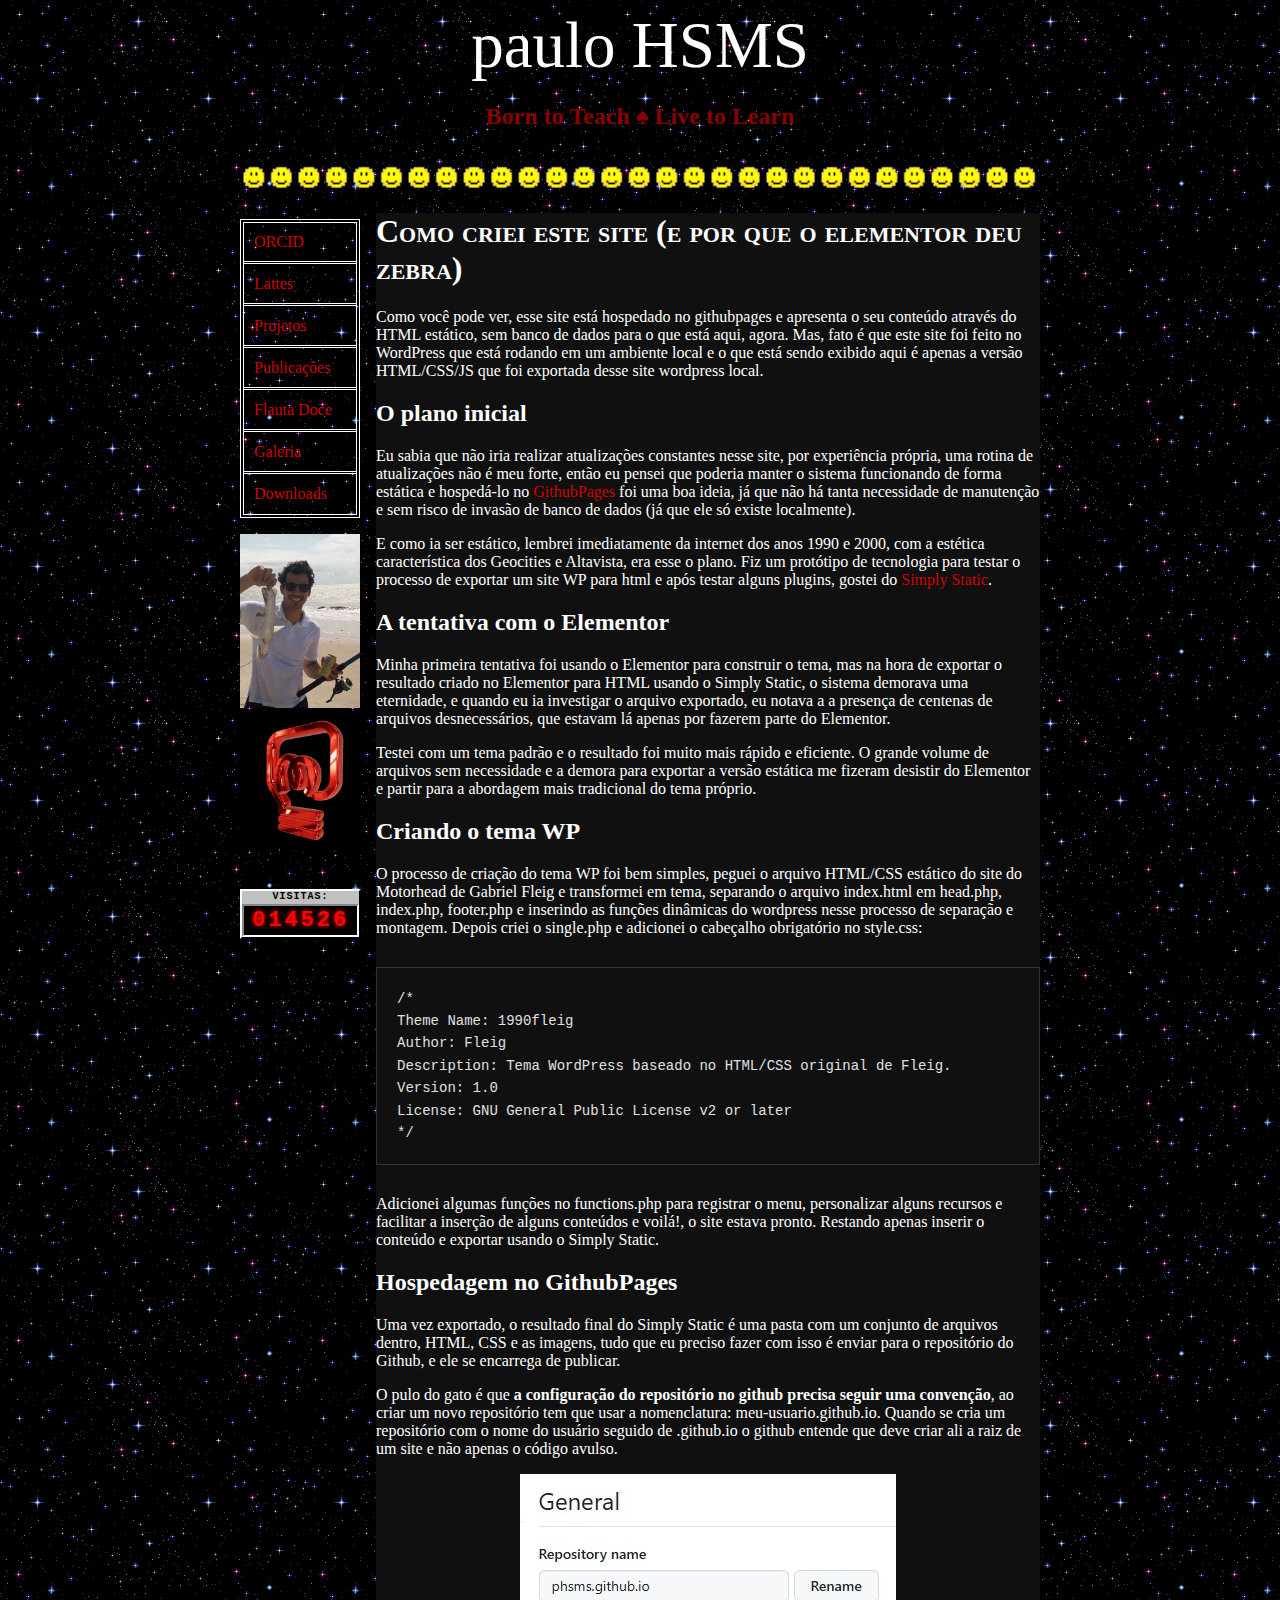
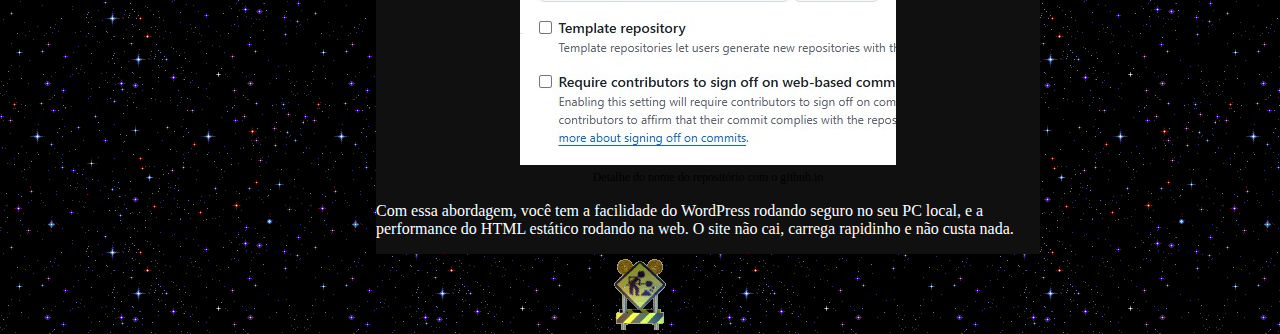
<file: 2025/11/27/como-criei-este-site-e-por-que-o-elementor-deu-zebra/index.html>
<!DOCTYPE html>
<html>
    <head><meta charset="UTF-8">
        
        <title>paulo HSMS</title>
        <link rel="stylesheet" type="text/css" href="./../../../../wp-content/themes/1990-fleig/style.css">
        <meta name="viewport" content="width=device-width">
        </head>

        <body style="background: url(./../../../../wp-content/uploads/2025/11/universe-anim.gif);">

    

    <div class="content">     
        <div>
            <a href="./../../../../index.html" class="logo-1">paulo HSMS</a>
            <h2 style="color: darkred; text-align: center;">
                Born to Teach ♠ Live to Learn            </h2>  
                                    
                    <img src="./../../../../wp-content/uploads/2025/11/animated-smiley-line.gif" width="100%" style="float: left; margin-bottom: 5px;">

                        </div>   
            
        <div>  

            <div class="side">
                <div class="lateral">
                    <div class="menu">
                        <nav class="menu-menu-principal-container"><ul id="menu-menu-principal" class=""><li id="menu-item-73" class="menu-item menu-item-type-custom menu-item-object-custom menu-item-73"><a href="https://orcid.org/0000-0002-3713-5190">ORCID</a></li>
<li id="menu-item-26" class="menu-item menu-item-type-custom menu-item-object-custom menu-item-26"><a href="http://lattes.cnpq.br/8708060196779501">Lattes</a></li>
<li id="menu-item-123" class="menu-item menu-item-type-post_type menu-item-object-page menu-item-123"><a href="./../../../../projetos/index.html">Projetos</a></li>
<li id="menu-item-110" class="menu-item menu-item-type-post_type menu-item-object-page menu-item-110"><a href="./../../../../publicacoes/index.html">Publicações</a></li>
<li id="menu-item-103" class="menu-item menu-item-type-post_type menu-item-object-page menu-item-103"><a href="./../../../../flauta-doce/index.html">Flauta Doce</a></li>
<li id="menu-item-81" class="menu-item menu-item-type-post_type menu-item-object-page menu-item-81"><a href="./../../../../galeria/index.html">Galeria</a></li>
<li id="menu-item-79" class="menu-item menu-item-type-post_type menu-item-object-page menu-item-79"><a href="./../../../../downloads/index.html">Downloads</a></li>
</ul></nav>                    </div>

                    <aside class="area-widgets">
                        
                        <div class="efeito-peixe" aria-label="Paulo com um peixe de tamanho duvidoso"></div>


                                                    
                            <div id="block-10" class="widget widget_block widget_media_image">
<figure class="wp-block-image size-full"><img fetchpriority="high" decoding="async" width="380" height="430" src="./../../../../wp-content/uploads/2025/11/phsms1.gif" alt="" class="wp-image-52"></figure>
</div><div id="block-12" class="widget widget_block widget_text">
<p></p>
</div>                        
                        
                    </aside>
                </div>

                <div class="retro-counter-wrapper">
                    <span class="retro-label">VISITAS:</span>
                    <div id="retro-counter" class="counter-display">
                        Loading...
                    </div>
                </div>
            </div>
                
                <div class="posts-container container-interna">
                    
                    
                        <article id="post-133" class="defacto post-133 post type-post status-publish format-standard hentry category-sem-categoria">
                            
                            <header class="entry-header">
                                <h1>
                                        Como criei este site (e por que o elementor deu zebra)                                   
                                </h1>
                            </header>

                            <div class="entry-content">
                                
<p>Como você pode ver, esse site está hospedado no githubpages e apresenta o seu conteúdo através do HTML estático, sem banco de dados para o que está aqui, agora. Mas, fato é que este site foi feito no WordPress que está rodando em um ambiente local e o que está sendo exibido aqui é apenas a versão HTML/CSS/JS que foi exportada desse site wordpress local.</p>



<h2 class="wp-block-heading">O plano inicial</h2>



<p>Eu sabia que não iria realizar atualizações constantes nesse site, por experiência própria, uma rotina de atualizações não é meu forte, então eu pensei que poderia manter o sistema funcionando de forma estática e hospedá-lo no <a href="https://docs.github.com/pt/pages">GithubPages</a> foi uma boa ideia, já que não há tanta necessidade de manutenção e sem risco de invasão de banco de dados (já que ele só existe localmente).</p>



<p> E como ia ser estático, lembrei imediatamente da internet dos anos 1990 e 2000, com a estética característica dos Geocities e Altavista, era esse o plano. Fiz um protótipo de tecnologia para testar o processo de exportar um site WP para html e após testar alguns plugins, gostei do <a href="https://br.wordpress.org/plugins/simply-static/">Simply Static</a>.</p>



<h2 class="wp-block-heading">A tentativa com o Elementor</h2>



<p>Minha primeira tentativa foi usando o Elementor para construir o tema, mas na hora de exportar o resultado criado no Elementor para HTML usando o Simply Static, o sistema demorava uma eternidade, e quando eu ia investigar o arquivo exportado, eu notava a a presença de centenas de arquivos desnecessários, que estavam lá apenas por fazerem parte do Elementor.</p>



<p>Testei com um tema padrão e o resultado foi muito mais rápido e eficiente. O grande volume de arquivos sem necessidade e a demora para exportar a versão estática me fizeram desistir do Elementor e partir para a abordagem mais tradicional do tema próprio.</p>



<h2 class="wp-block-heading">Criando o tema WP</h2>



<p>O processo de criação do tema WP foi bem simples, peguei o arquivo HTML/CSS estático do site do Motorhead de Gabriel Fleig e transformei em tema, separando o arquivo index.html em head.php, index.php, footer.php e inserindo as funções dinâmicas do wordpress nesse processo de separação e montagem. Depois criei o single.php e adicionei o cabeçalho obrigatório no style.css: </p>



<pre class="wp-block-code"><code>/*
Theme Name: 1990fleig
Author: Fleig
Description: Tema WordPress baseado no HTML/CSS original de Fleig.
Version: 1.0
License: GNU General Public License v2 or later
*/</code></pre>



<p>Adicionei algumas funções no functions.php para registrar o menu, personalizar alguns recursos e facilitar a inserção de alguns conteúdos e voilá!, o site estava pronto. Restando apenas inserir o conteúdo e exportar usando o Simply Static.</p>



<h2 class="wp-block-heading">Hospedagem no GithubPages</h2>



<p>Uma vez exportado, o resultado final do Simply Static é uma pasta com um conjunto de arquivos dentro, HTML, CSS e as imagens, tudo que eu preciso fazer com isso é enviar para o repositório do Github, e ele se encarrega de publicar.</p>



<p>O pulo do gato é que <strong>a configuração do repositório no github precisa seguir uma convenção</strong>, ao criar um novo repositório tem que usar a nomenclatura: meu-usuario.github.io. Quando se cria um repositório com o nome do usuário seguido de .github.io o github entende que deve criar ali a raiz de um site e não apenas o código avulso.</p>


<div class="wp-block-image">
<figure class="aligncenter size-full"><img decoding="async" width="376" height="291" src="./../../../../wp-content/uploads/2025/11/repository.jpg" alt="" class="wp-image-134"><figcaption class="wp-element-caption">Detalhe do nome do repositório com o github.io</figcaption></figure></div>


<p>Com essa abordagem, você tem a facilidade do WordPress rodando seguro no seu PC local, e a performance do HTML estático rodando na web. O site não cai, carrega rapidinho e não custa nada.</p>
                            </div>

                        </article>

                    
                    <div class="pagination">
                                            </div>

                </div>

            


   
            <div style="max-height: 50px; clear: both;">
                <center><img src="./../../../../wp-content/themes/1990-fleig/img/construction2.GIF"> <br></center>
            </div>
        </div>   
    </div>          
    </body>

    <script>
        (function() {
            // 1. Defina um número inicial para não começar do zero (truque dos anos 90)
            // Coloquei 14520 para parecer que o site já é famoso!
            const startCount = 14520; 

            // 2. Tenta pegar a contagem atual do navegador
            let currentCount = localStorage.getItem('retro_page_counter');

            // Se não tiver contagem ainda, usa o número inicial
            if (!currentCount) {
                currentCount = startCount;
            } else {
                // Se já tiver, converte para número e soma +1
                currentCount = parseInt(currentCount) + 1;
            }

            // 3. Salva o novo número
            localStorage.setItem('retro_page_counter', currentCount);

            // 4. Formata o número para ter sempre 6 dígitos (Ex: 014521)
            // Isso era OBRIGATÓRIO nos anos 90
            const formattedCount = currentCount.toString().padStart(6, '0');

            // 5. Exibe na tela
            document.getElementById('retro-counter').innerText = formattedCount;
        })();



    </script>

    <script type="speculationrules">
{"prefetch":[{"source":"document","where":{"and":[{"href_matches":"\/phsms\/*"},{"not":{"href_matches":["\/phsms\/wp-*.php","\/phsms\/wp-admin\/*","\/phsms\/wp-content\/uploads\/*","\/phsms\/wp-content\/*","\/phsms\/wp-content\/plugins\/*","\/phsms\/wp-content\/themes\/1990-fleig\/*","\/phsms\/*\\?(.+)"]}},{"not":{"selector_matches":"a[rel~=\"nofollow\"]"}},{"not":{"selector_matches":".no-prefetch, .no-prefetch a"}}]},"eagerness":"conservative"}]}
</script>

</html>
</file>
<file: wp-content/themes/1990-fleig/style.css>
/*
Theme Name: 1990fleig
Theme URI: http://exemplo.com
Author: Gabriel Fleig
Author URI: http://exemplo.com
Description: Tema WordPress baseado no HTML/CSS original de Gabriel Fleig.
Version: 1.0
License: GNU General Public License v2 or later
License URI: http://www.gnu.org/licenses/gpl-2.0.html
Text Domain: gabriel-fleig
*/


body {
    background-color: black;
    background-image: url("./../img/bg.psng");
    background-size: 50px;
}

img {
    margin-top: 5px;
}

.content {
    max-width: 800px;
    margin: auto;
}

.side{
    width: 15%;
    float: left;
}

.defacto{
    width: 83%;
    float: right;    
    margin-top: 10px;
    
}

.container-interna article {
    background-color: #101010;
}

.defacto header h1 a{
    color: white;
    font-family: 'Times New Roman', Times, serif;
    text-decoration: underline white;
    font-style: normal;
    font-variant: small-caps;
    text-transform: none;
    margin-top: 0px;
}


.lateral .menu nav ul {
  padding: 0;
  border: 4px double #fff;
}

.lateral .menu nav ul li {
  padding: 10px;
  list-style-type: none;
  border-bottom: double #fff;
  margin: 0px 0 1px 0;
}

.lateral .menu nav ul li:last-child {
  border-bottom: none;
}

.lateral .menu nav ul li a {
  color: #d20000;
  font-size: 16px;
}

.lateral .menu nav ul li a:hover {
    color: #ff4444;
    text-decoration: underline;
}

.entry-content h2 {
    color: white;
}


b {
    color: darkred;
}

i {
    color:deeppink
}

p {
    color: white;
    font-family: 'Times New Roman', Times, serif;
    line-height: 18px;
    font-size: 16px;
}

h1 {
    color: white;
    font-family: 'Times New Roman', Times, serif;
    text-decoration: none;
    font-style: normal;
    font-variant: small-caps;
    text-transform: none;
    margin-top: 0px;
}

table, th, td {
    border: 1px solid white;
    color: white;
}


/* Unvisited link (Seu vermelho sangue original) */
a:link {
   color: #d20000;
   text-decoration: none;
}

/* Visited link: 
   Mudei para um "Vermelho Ferrugem/Cobre" (#bf6060).
   Ele é mais claro e desbotado que o original, garantindo leitura perfeita no preto,
   mas indicando claramente que é um link "velho". */
a:visited {
    color: #bf6060; 
}

/* Mouse over link: 
   Mantive o Vermelho Neon/Tomate para "acender" na hora. */
a:hover {
    color: #ff5555;
    text-decoration: underline;
}
  
/* Selected link: Branco */
a:active {
  color: #ffffff;
}

.area-widgets div figure{
margin: 0;
}

.area-widgets div figure img {
    width: 100%;
    height: auto;
}



:root {
  --shadow-color: #ff0000;
  --shadow-color-light: white;
}

a.logo-1 {
  margin: 0 auto;
  font-size: 65px;
  font-weight: normal;
  display: block;
  height: auto;
  text-align: center;
  text-decoration: none;
}
a.logo-1:hover {
    background: none;
}


/* unvisited link */
a.logo-1:link, a.logo-1:visited, a.logo-1:active {
  color: white;
}


.logo-1 {
  color: white;
  animation: neon 1s infinite;
}


@keyframes neon {
  0% {
    text-shadow: -1px -1px 1px var(--shadow-color-light), -1px 1px 1px var(--shadow-color-light), 1px -1px 1px var(--shadow-color-light), 1px 1px 1px var(--shadow-color-light),
    0 0 3px var(--shadow-color-light), 0 0 10px var(--shadow-color-light), 0 0 20px var(--shadow-color-light),
    0 0 30px var(--shadow-color), 0 0 40px var(--shadow-color), 0 0 50px var(--shadow-color), 0 0 70px var(--shadow-color), 0 0 100px var(--shadow-color), 0 0 200px var(--shadow-color);
  }
  50% {
    text-shadow: -1px -1px 1px var(--shadow-color-light), -1px 1px 1px var(--shadow-color-light), 1px -1px 1px var(--shadow-color-light), 1px 1px 1px var(--shadow-color-light),
    0 0 5px var(--shadow-color-light), 0 0 15px var(--shadow-color-light), 0 0 25px var(--shadow-color-light),
    0 0 40px var(--shadow-color), 0 0 50px var(--shadow-color), 0 0 60px var(--shadow-color), 0 0 80px var(--shadow-color), 0 0 110px var(--shadow-color), 0 0 210px var(--shadow-color);
  }
  100% {
    text-shadow: -1px -1px 1px var(--shadow-color-light), -1px 1px 1px var(--shadow-color-light), 1px -1px 1px var(--shadow-color-light), 1px 1px 1px var(--shadow-color-light),
    0 0 3px var(--shadow-color-light), 0 0 10px var(--shadow-color-light), 0 0 20px var(--shadow-color-light),
    0 0 30px var(--shadow-color), 0 0 40px var(--shadow-color), 0 0 50px var(--shadow-color), 0 0 70px var(--shadow-color), 0 0 100px var(--shadow-color), 0 0 200px var(--shadow-color);
  }
}



/* Estilo do Container Geral */
    .retro-counter-wrapper {
        text-align: center;
        font-family: 'Courier New', Courier, monospace;
        margin-top: 20px;
        background-color: #c0c0c0; /* Aquele cinza clássico do Windows 95 */
        padding: 0px;
        border-top: 2px solid #fff;
        border-left: 2px solid #fff;
        border-right: 2px solid #000;
        border-bottom: 2px solid #000;
        display: inline-block;
    }

    .retro-label {
        font-size: 10px;
        font-weight: bold;
        display: block;
        margin-bottom: 2px;
        letter-spacing: 1px;
    }

    /* A caixa preta onde ficam os números */
    .counter-display {
        background-color: #000;
        color: #ff0000; /* Vermelho Digital (mude para #0f0 para verde Matrix) */
        font-size: 22px;
        font-weight: bold;
        padding: 2px 8px;
        letter-spacing: 3px;
        border-top: 2px solid #888;
        border-left: 2px solid #888;
        border-right: 2px solid #fff;
        border-bottom: 2px solid #fff;
        text-shadow: 0 0 5px #ff0000; /* Um leve brilho neon retrô */
    }





/* =========================================
   GALERIA RETRÔ - THUMBNAILS 150x150
   ========================================= */

/* O Container da Galeria */
.wp-block-gallery {
    display: flex;
    flex-wrap: wrap; /* Permite que as imagens quebrem linha */
    justify-content: center; /* Centraliza as imagens na tela */
    gap: 15px; /* Espaço entre as miniaturas */
    padding: 15px;
    background-color: #111; /* Fundo escuro para destacar */
    border: 2px solid #444; /* Borda pontilhada rústica */
    margin-bottom: 30px;
}

/* A Moldura (O quadrado de 150px) */
.wp-block-gallery .wp-block-image {
    width: 160px !important;
    flex: 0 0 160px !important;
    margin: 5px;
    padding: 0px 8px 4px 6px;
    border-top: 2px solid #fff;
    border-left: 2px solid #fff;
    border-right: 4px solid #555;
    border-bottom: 4px solid #555;
    background-color: #c0c0c0;
    box-sizing: border-box;
    transition: border-color 0.2s;
}

/* A Imagem dentro da moldura */
.wp-block-gallery .wp-block-image img {
    width: 100%;
    height: 140px;
    object-fit: cover; /* CORTA a imagem para caber no quadrado sem esticar */
    border: 1px solid #000; /* Borda fina interna */
    display: block;
}

.wp-block-image figcaption {
    margin: 4px 0;
    color: #000;
    font-size: 12px;
    font-style: normal;
    font-family: 'Times New Roman', Times, serif;
}


.wp-block-image .aligncenter img {
    display: block;
    margin: 0 auto;
}



/* =========================================
   INTERAÇÃO
   ========================================= */

/* Ao passar o mouse */
.wp-block-gallery .wp-block-image:hover {
    /* Troca a cor da moldura para o seu Vermelho ao passar o mouse */
    border-color: #d20000;
    background-color: #d20000;
    cursor: pointer;
}

/* Ajuste para telas pequenas (Celular) */
@media (max-width: 600px) {
    .wp-block-gallery .wp-block-image {
        width: 100px !important;
        height: 100px !important;
        flex: 0 0 100px !important;
    }
}













/* Container da Lista de Downloads */
.download-repository {
    display: flex;
    flex-wrap: wrap;
    gap: 20px;
    justify-content: center;
    padding: 20px 0;
}

/* O Cartão do Software */
.software-card {
    background-color: #000;
    border: 2px solid #fff; /* Borda branca externa */
    width: 100%;
    max-width: 400px; /* Largura máxima de cada caixa */
    font-family: 'Courier New', monospace; /* Fonte técnica/hacker */
    box-shadow: 5px 5px 0px #333; /* Sombra dura retrô */
    margin-bottom: 20px;
}

/* Cabeçalho do Cartão */
.soft-header {
    background-color: #d20000; 
    color: #fff;
    padding: 10px;
    border-bottom: 2px solid #fff;
    display: flex;
    justify-content: space-between;
    align-items: center;
}

.soft-header h3 {
    margin: 0;
    font-size: 1.2rem;
    text-transform: uppercase;
    font-weight: bold;
    color: white; /* Garante que o título seja branco */
}

.soft-header .version {
    background: #000;
    color: #d20000;
    padding: 2px 5px;
    font-size: 0.8rem;
    font-weight: bold;
}

/* Conteúdo interno */
.soft-content {
    padding: 15px;
    color: #ccc;
}

.soft-specs {
    margin: 10px 0;
    padding-left: 20px;
    font-size: 0.85rem;
    color: #888;
}

.wp-block-buttons {
    display: grid;
    margin: 40px;
}

.wp-block-buttons .wp-block-button a {
    display: inline;
    padding: 10px 20px;
}

/* O Botão de Download */
.btn-download, .wp-block-button a {
    display: block;
    width: 100%;
    text-align: center;
    background-color: #c0c0c0; /* Cinza Windows 95 */
    color: #000 !important; /* Texto preto forçado */
    padding: 10px 0;
    text-decoration: none !important;
    font-weight: bold;
    border-top: 2px solid #fff;
    border-left: 2px solid #fff;
    border-right: 2px solid #000;
    border-bottom: 2px solid #000;
    margin-top: 15px;
    transition: all 0.1s;
}

/* Efeito ao clicar no botão (afunda) */
.btn-download:active, .wp-block-button a:active {
    border-top: 2px solid #000;
    border-left: 2px solid #000;
    border-right: 2px solid #fff;
    border-bottom: 2px solid #fff;
    transform: translate(1px, 1px);
}

.btn-download:hover, .wp-block-button a:hover {
    background-color: #fff;
}









/* =========================================
   LISTA DE PUBLICAÇÕES ACADÊMICAS (RETRÔ)
   ========================================= */

.academic-list {
    display: flex;
    flex-direction: column;
    gap: 20px; /* Espaço entre artigos */
}

/* O Cartão do Artigo */
.pub-item {
    display: flex;
    background-color: #050505; /* Quase preto */
    border: 1px solid #333;
    border-left: 6px solid #d20000; /* A faixa vermelha lateral grossa */
    padding: 0;
    transition: background-color 0.2s;
}

.pub-item:hover {
    background-color: #111; /* Efeito hover sutil */
    border-color: #555;
    border-left-color: #ff0000; /* Vermelho acende */
}

/* O Badge do Ano (Esquerda) */
.pub-year-badge {
    background-color: #1a1a1a;
    color: #d20000;
    font-family: 'Courier New', monospace;
    font-size: 1.5rem;
    font-weight: bold;
    padding: 20px;
    display: flex;
    align-items: center;
    justify-content: center;
    border-right: 1px solid #333;
    min-width: 80px;
    transform: rotate(180deg); /* Um toque de design: texto vertical */
    writing-mode: vertical-rl; 
}

/* Informações (Direita) */
.pub-info {
    padding: 15px 20px;
    flex-grow: 1;
}

/* Título do Artigo */
.pub-title {
    margin: 0 0 10px 0;
    font-family: 'Times New Roman', serif; /* Fonte Acadêmica */
    font-size: 1.3rem;
    line-height: 1.2;
}

.pub-title a {
    color: #fff;
    text-decoration: none;
}

.pub-title a:hover {
    color: #d20000;
    text-decoration: underline;
}

/* Nome da Revista/Conferência */
.pub-meta .journal-name {
    font-style: italic;
    color: #888;
    font-size: 0.9rem;
    border-bottom: 1px solid #333;
    padding-bottom: 2px;
}

/* Resumo do Artigo */
.pub-abstract {
    margin-top: 10px;
    font-size: 0.95rem;
    color: #ccc;
    font-family: sans-serif;
    line-height: 1.4;
}

/* O Link final */
.link-lattes {
    display: inline-block;
    margin-top: 15px;
    font-size: 0.8rem;
    font-weight: bold;
    color: #d20000 !important;
    font-family: 'Courier New', monospace;
    text-transform: uppercase;
    letter-spacing: 1px;
}

.link-lattes:hover {
    color: #fff !important;
    text-decoration: none;
    background-color: #d20000;
    padding: 2px 5px; /* Efeito marca-texto */
}

/* Responsivo para Celular */
@media (max-width: 600px) {
    .pub-item {
        flex-direction: column;
        border-left: 1px solid #333;
        border-top: 6px solid #d20000; /* A faixa vai para o topo no celular */
    }
    .pub-year-badge {
        writing-mode: horizontal-tb;
        transform: none;
        width: 100%;
        border-right: none;
        border-bottom: 1px solid #333;
        padding: 5px;
    }
}





/* =========================================
   GRID DE PROJETOS (ESTILO TERMINAL)
   ========================================= */

.projects-grid {
    display: grid;
    grid-template-columns: repeat(auto-fit, minmax(300px, 1fr));
}

/* O Cartão Terminal */
.terminal-card {
    background-color: #000;
    border: 1px solid #444;
    font-family: 'Courier New', monospace;
}



.terminal-body {
    padding: 20px;
}

.proj-title {
    color: #fff;
    margin-top: 0;
    font-size: 1.2rem;
    border-bottom: 1px dashed #444;
    padding-bottom: 10px;
}

.proj-stack {
    color: #d20000;
    font-size: 0.8rem;
    font-weight: bold;
    margin-bottom: 15px;
}

.proj-desc {
    color: #ccc;
    font-size: 0.9rem;
    line-height: 1.5;
    margin-bottom: 20px;
}
.proj-desc p { margin: 0; }

/* Botão do GitHub */
.btn-git {
    display: block;
    width: 100%;
    text-align: center;
    border: 2px solid #fff;
    color: #fff !important;
    padding: 8px 0;
    text-decoration: none !important;
    font-weight: bold;
    transition: all 0.2s;
}

.btn-git:hover {
    background-color: #fff;
    color: #000 !important;
}

@keyframes blink { 50% { opacity: 0; } }
.proj-title::after {
    content: "_";
    animation: blink 1s step-end infinite;
}

.wp-block-code {
    background-color: #101010;
    border: 1px solid #333;
    border-radius: 0;
    margin: 30px 0;
    position: relative;
}

.wp-block-code code {
    font-family: 'Courier New', Courier, monospace;
    font-size: 14px;
    line-height: 1.6;
    color: #e0e0e0;
    padding: 20px;
    display: block;
    overflow-x: auto;
    white-space: pre;
}

.wp-block-code code::-webkit-scrollbar {
    height: 6px; /* Mais fina */
    background-color: #000;
}

.wp-block-code code::-webkit-scrollbar-thumb {
    background-color: #555;
    border-radius: 3px;
}

.wp-element-caption {
    color: #CCC; 
    font-size: 14px; 
    font-family: 'Courier New', monospace; 
    text-align: center;
    margin-top: 8px;    
    margin-bottom: 25px; 
    font-style: italic; 
    line-height: 1.4;
}



/* =========================================
   EFEITO PEIXE (SPRITE / IMAGEM DUPLA)
   ========================================= */

.efeito-peixe {
    display: block;
    
    /* 1. Tamanho do BLOCO (Apenas uma foto) */
    width: 100%;
    max-width: 364px; /* Largura de UMA metade */
    aspect-ratio: 364 / 528; /* Proporção de UMA metade */
    margin: 0 auto;
    
    /* 2. Configuração da Imagem */
    /* Coloque o nome da sua imagem LARGURA DUPLA aqui */
    background-image: url('./img/peixe-paulo12.jpg'); 
    background-repeat: no-repeat;
    
    /* 3. A MÁGICA RESPONSIVA
       Como a imagem tem 728px (dobro de 364px), dizemos que o background
       tem 200% da largura do container. Assim, não importa se a tela diminui,
       a proporção se mantém perfeita. */
    background-size: 200% 100%; 
    
    /* 4. Posição Inicial: Lado ESQUERDO (0%) */
    background-position: 100% 0%;
    
    cursor: pointer;
    
    /* Se quiser que a troca seja seca (instantânea), não coloque transition.
       Se quiser que a imagem "deslize" pro lado, use: transition: background-position 0.2s; */
}

/* 5. O Hover: Move o background para a DIREITA (100%) */
.efeito-peixe:hover {
    background-position: 0% 0%;
}
</file>
